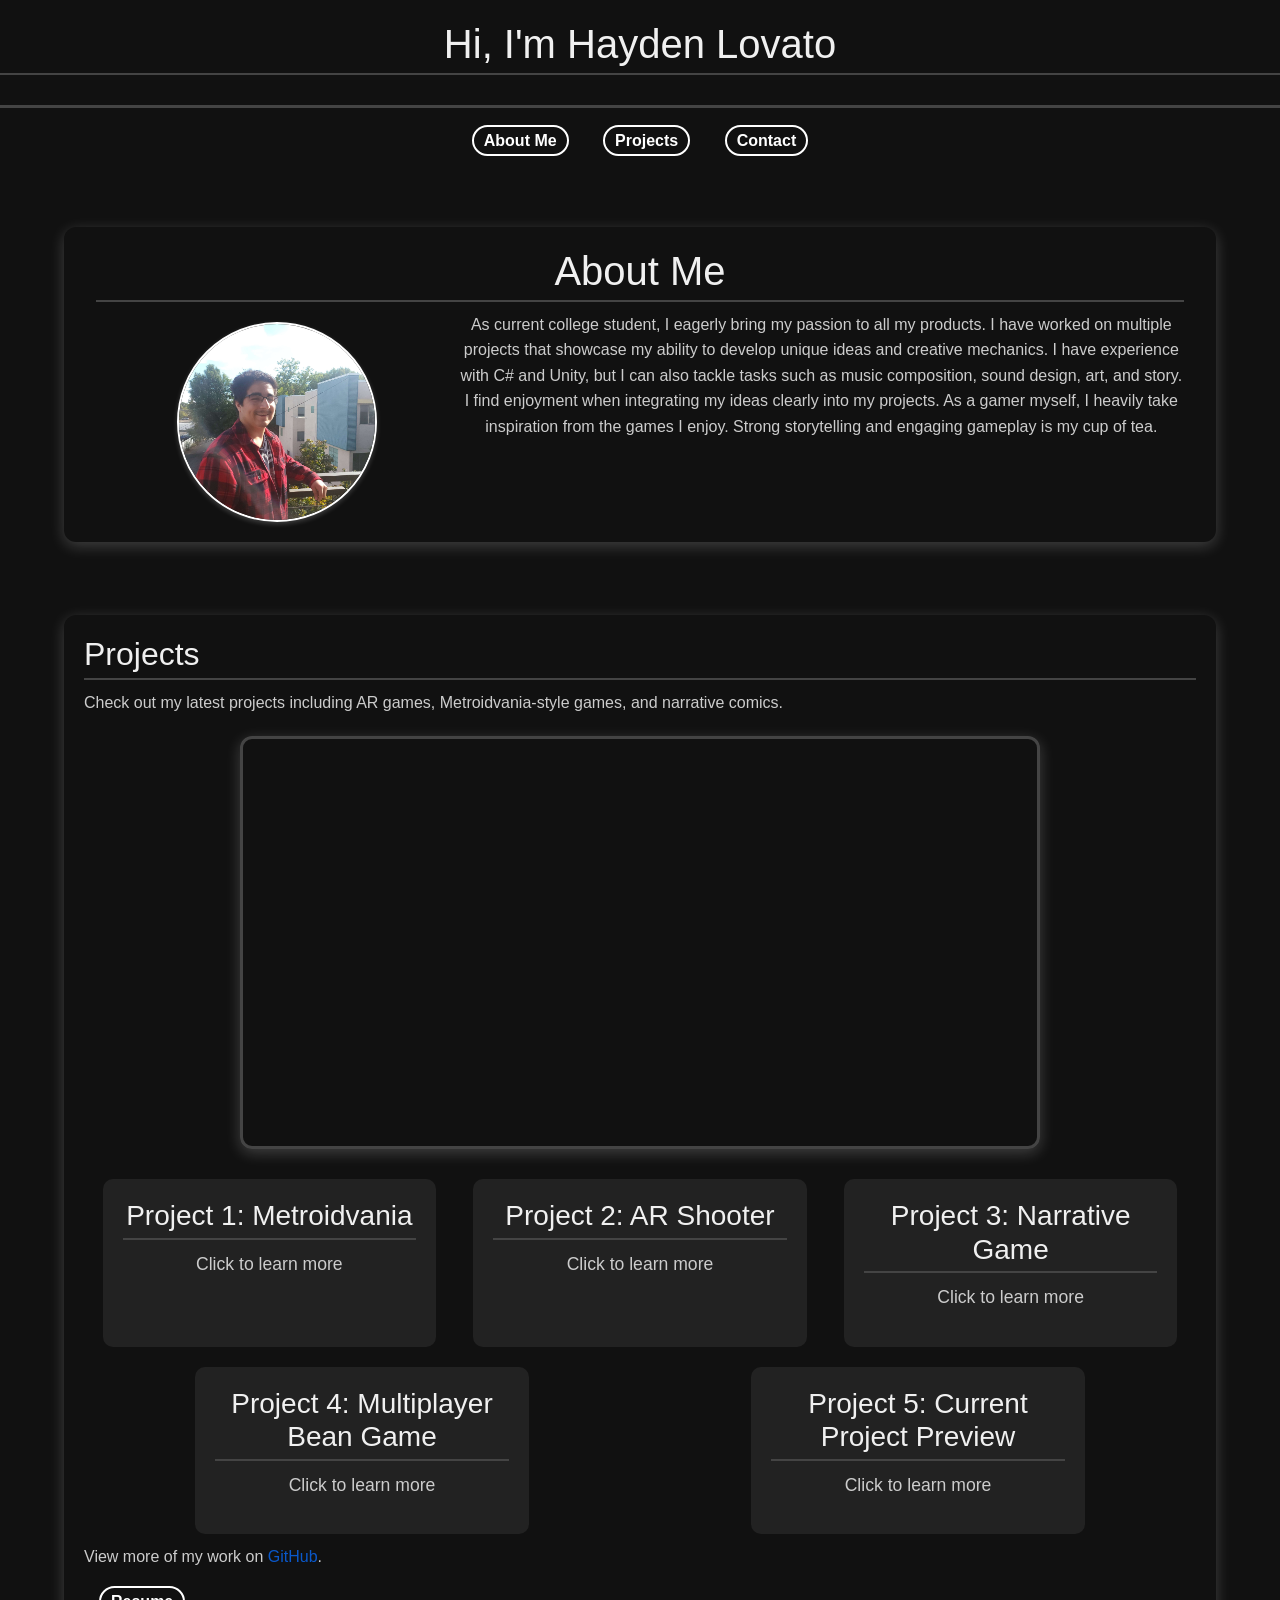
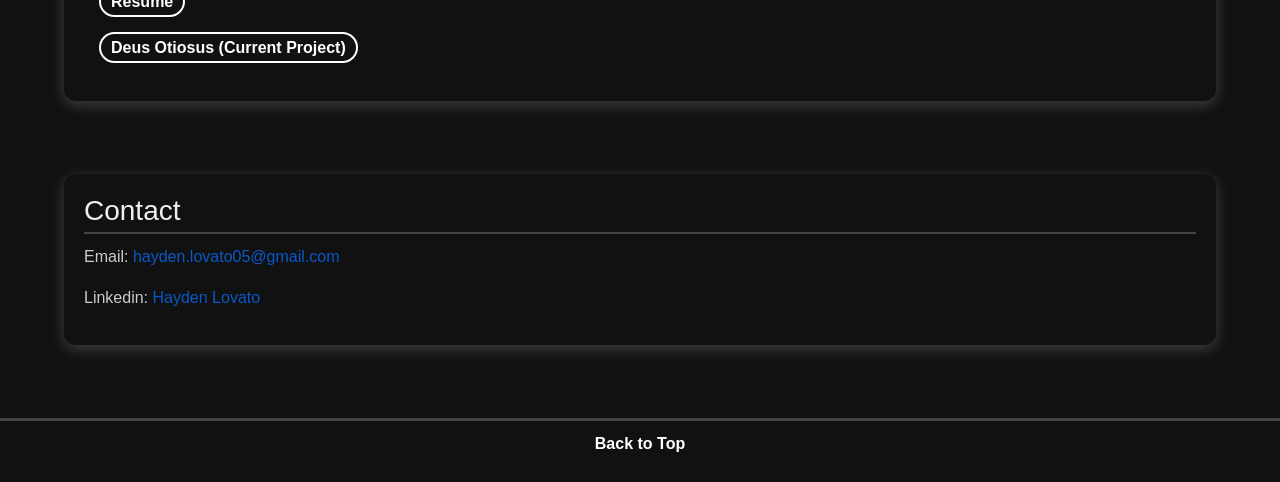
<file: HTML/index.html>
<!DOCTYPE html>
<html lang="en">
<head>
    <meta name='viewport' content='width=device-width, initial-scale=1' />
    <link href='individual_game.html'>
    <link href='ar_shooter.html'>
    <link href='interactive_comic.html'>
    <link href='Resume.html'>
    <link href='gallery.html'>
    <title>Hayden Lovato - Game Developer</title>
    <link rel="stylesheet" href="https://cdn.jsdelivr.net/npm/bootstrap@5.3.0/dist/css/bootstrap.min.css">
    <script src="https://cdn.jsdelivr.net/npm/bootstrap@5.3.2/dist/js/bootstrap.bundle.min.js"
            integrity="sha384-C6RzsynM9kWDrMNeT87bh95OGNyZPhcTNXj1NW7RuBCsyN/o0jlpcV8Qyq46cDfL"
            crossorigin="anonymous"></script>
    <link rel="stylesheet" href="/CSS/style.css">
</head>
<body>
    <header><h1>Hi, I'm Hayden Lovato</h1></header>

    <nav>
        <a href="#about">About Me</a>
        <a href="#projects">Projects</a>
        <a href="#contact">Contact</a>
    </nav>

    <hr>

    <section id="about">
        <div class="container">
            <div class="row g-0 text-center">
        <h1>About Me</h1>
                <div class="col-6 col-md-4">
        <img src="/Images/Profile.jpg" alt="My Profile Picture" class="profile-pic">
                </div>
                <div class="col-sm-6 col-md-8">
        <p>As current college student, I eagerly bring my passion to all my products. I have worked on multiple projects that showcase my ability to develop unique ideas and creative mechanics. 
            I have experience with C# and Unity, but I can also tackle tasks such as music composition, sound design, art, and story. 
            I find enjoyment when integrating my ideas clearly into my projects. As a gamer myself, I heavily take inspiration from the games I enjoy. 
            Strong storytelling and engaging gameplay is my cup of tea.</p>
                 </div>
            </div>
        </div>
    </section>

    <hr>

    <section id="projects">
        <h2>Projects</h2>
        <p>Check out my latest projects including AR games, Metroidvania-style games, and narrative comics.</p>
        <div class="video-container">
            <iframe width="100%" height="400" src="https://www.youtube.com/embed/wzRvs2JHh2w" title="Game Summary Video" frameborder="0" allowfullscreen></iframe>
        </div>
        <div class="projects-container">
            <!-- Project 1 -->
            <div class="project-card" onclick="openModal('project1')">
                <h3>Project 1: Metroidvania</h3>
                <p>Click to learn more</p>
            </div>
        
            <!-- Project 2 -->
            <div class="project-card" onclick="openModal('project2')">
                <h3>Project 2: AR Shooter</h3>
                <p>Click to learn more</p>
            </div>
            <!-- Project 3 -->
            <div class="project-card" onclick="openModal('project3')">
                <h3>Project 3: Narrative Game</h3>
                <p>Click to learn more</p>
            </div>

            <!-- Project 4 -->
            <div class="project-card" onclick="openModal('project4')">
                <h3>Project 4: Multiplayer Bean Game</h3>
                <p>Click to learn more</p>
            </div>

            <!-- Project 5 -->
            <div class="project-card" onclick="openModal('project5')">
                <h3>Project 5: Current Project Preview</h3>
                <p>Click to learn more</p>
            </div>
        </div>
        <p>View more of my work on <a href="https://github.com/Syzak1" target="_blank">GitHub</a>.</p>
        <nav><a href="Resume.html" class="button">Resume</a></nav>
        <nav><a href="gallery.html" class="button">Deus Otiosus (Current Project)</a></nav>
    </section>

    <hr>

    <section id="contact">
        <h3>Contact</h3>
        <p>Email: <a href="mailto:hayden.lovato05@gmail.com">hayden.lovato05@gmail.com</a></p>
        <p>Linkedin: <a href="https://www.linkedin.com/in/hayden-lovato-32630b244/">Hayden Lovato</a></p>
    </section>

    <hr>

    <footer><p><a href="#top" class="back-to-top">Back to Top</a></p></footer>


    <div id="project1" class="modal">
        <div class="modal-content">
            <span class="close" onclick="closeModal('project1')">&times;</span>
            <h2>Metroidvania Game</h2>
            <p>A 2D adventure game inspired by classic Metroidvania titles.</p>
            <div class="video-container">
            <iframe width="100%" height="400" src="https://www.youtube.com/embed/euN_UEGhnGs?si=EwQa81DECVulD_73&enablejsapi=1" title="Metroidvania Trailer" frameborder="0" allowfullscreen></iframe>
            </div>
            <!--<audio controls>
                <source src="Audio/God of Tyranny 20.aac" type="audio/mpeg">
            </audio>-->
            <nav><a href="individual_game.html" class="button">Rhetorical Analysis</a></nav>
        </div>
    </div>

      <!-- Project 2: AR Shooter -->
<div id="project2" class="modal">
    <div class="modal-content">
        <span class="close" onclick="closeModal('project2')">&times;</span>
        <h2>AR Shooter</h2>
        <p>An AR game where players engage in interactive shooting mechanics & movement.</p>
        <div class="video-container">
            <iframe width="100%" height="400" src="https://www.youtube.com/embed/_ZA5FM4KN6M?enablejsapi=1" title="AR Shooter" frameborder="0" allowfullscreen></iframe>
        </div>
        <!--<audio controls>
            <source src="Audio/ar-attack-music.custom_score.mp3" type="audio/mpeg">
        </audio>-->
        <nav><a href="ar_shooter.html" class="button">Rhetorical Analysis</a></nav>
    </div>
</div>

<!-- Project 3: Narrative Game -->
<div id="project3" class="modal">
    <div class="modal-content">
        <span class="close" onclick="closeModal('project3')">&times;</span>
        <h2>Narrative Game</h2>
        <p>A colorful storytelling experience with player interaction.</p>
        <div class="video-container">
            <iframe width="100%" height="400" src="https://www.youtube.com/embed/tONponA4wlI?enablejsapi=1" title="Narrative Game" frameborder="0" allowfullscreen></iframe>
        </div>
        <nav><a href="interactive_comic.html" class="button">Rhetorical Analysis</a></nav>
    </div>
</div>

<!-- Project 4: Multiplayer Bean Game -->
<div id="project4" class="modal">
    <div class="modal-content">
        <span class="close" onclick="closeModal('project4')">&times;</span>
        <h2>Multiplayer Bean Game</h2>
        <p>A local play coin collecting mini-game.</p>
        <div class="video-container">
            <iframe width="100%" height="400" src="https://www.youtube.com/embed/rOxm45PTp5k?enablejsapi=1" title="Bean Game" frameborder="0" allowfullscreen></iframe>
        </div>
    </div>
</div>

<!-- Project 5: Current Project Preview -->
<div id="project5" class="modal">
    <div class="modal-content">
        <span class="close" onclick="closeModal('project5')">&times;</span>
        <h2>Current Project Preview</h2>
        <p>A 3D action rogue-like.</p>
        <div class="video-container">
            <iframe width="100%" height="400" src="https://www.youtube.com/embed/6_RPSUllwUc?si=OWYE0yUz40NtcjRN?enablejsapi=1" title="Deus Otiosus" frameborder="0" allowfullscreen></iframe>
        </div>
        <audio controls>
            <source src="/Audio/Plantera.mp3" type="audio/mpeg">
        </audio>
    </div>
</div>

    <script>
    function openModal(id) {
        document.getElementById(id).style.display = "block";
    }

    function closeModal(id) {
        const modal = document.getElementById(id);
        const iframe = modal.querySelector("iframe");
        const audio = modal.querySelector("audio");

        // Pause YouTube video
        if (iframe) {
            iframe.contentWindow.postMessage(
                '{"event":"command","func":"pauseVideo","args":""}',
                "*"
            );
        }

        // Pause audio
        if (audio) {
            audio.pause();
        }

        modal.style.display = "none";
    }
</script>
</body>
</html>
</file>
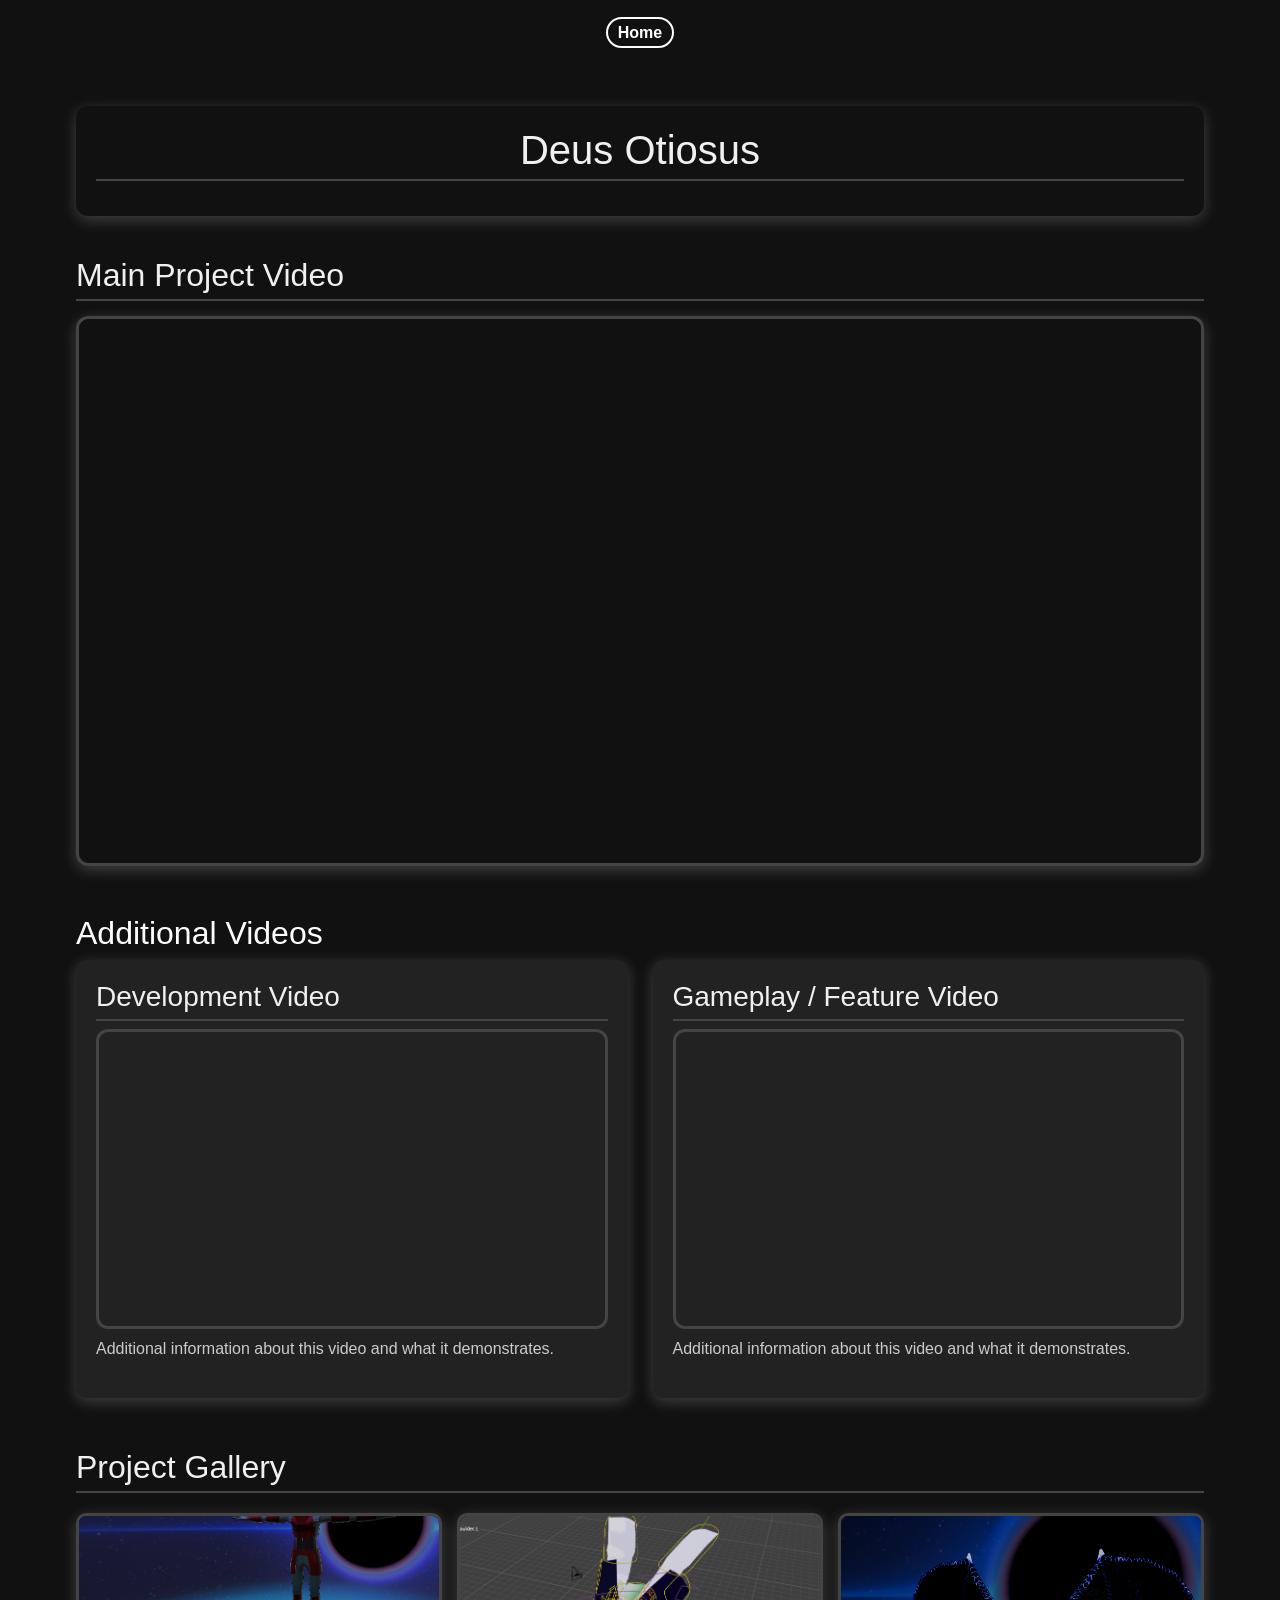
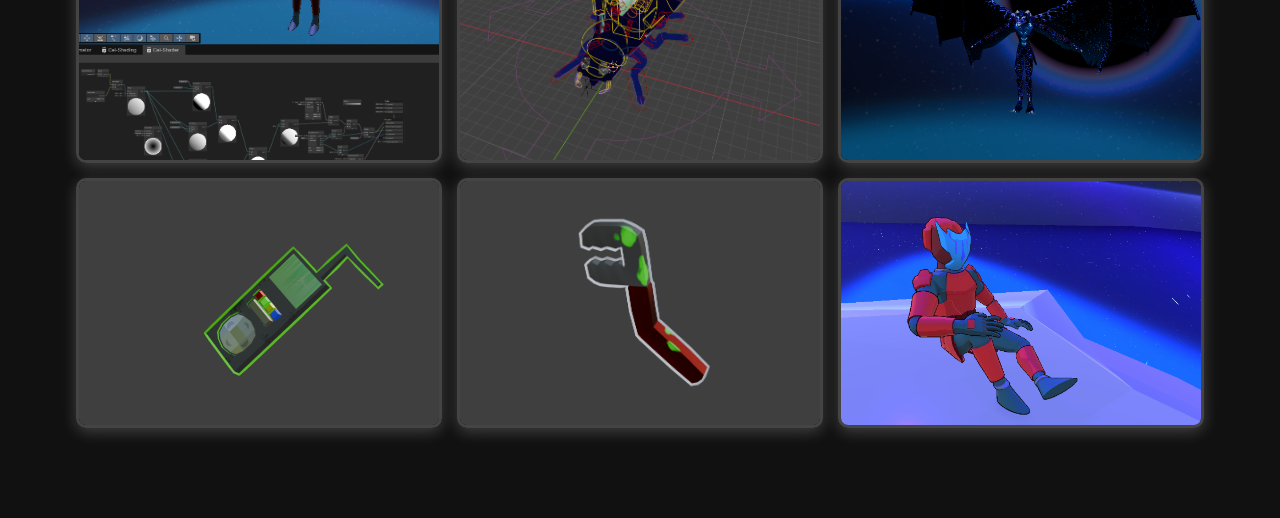
<file: gallery.html>
<!DOCTYPE html>
<html lang="en">
<head>
    <meta charset="UTF-8">
    <meta name="viewport" content="width=device-width, initial-scale=1.0">
    <link href='assets/index.html'>
    <title>Project Page</title>
    <link rel="stylesheet" href="https://cdn.jsdelivr.net/npm/bootstrap@5.3.0/dist/css/bootstrap.min.css">
    <script src="https://cdn.jsdelivr.net/npm/bootstrap@5.3.2/dist/js/bootstrap.bundle.min.js"
            integrity="sha384-C6RzsynM9kWDrMNeT87bh95OGNyZPhcTNXj1NW7RuBCsyN/o0jlpcV8Qyq46cDfL"
            crossorigin="anonymous"></script>
    <link rel="stylesheet" href="gallerystyle.css">

</head>
<nav>
            <a href="index.html" class="button">Home</a>
</nav>
<body>

    <div class="container">

        <!-- Project Heading / Description -->
        <section class="project-intro">
            <h1>Deus Otiosus</h1>

            <p>

            </p>
        </section>


        <!-- Main Video -->
        <section class="main-video">
            <h2>Main Project Video</h2>

            <iframe
                src="https://www.youtube.com/embed/ddqZ_HeEHl8?si=QD9_I-6mY7Uz2vj3"
                title="Main Project Video"
                allowfullscreen>
            </iframe>
        </section>


        <!-- Additional Videos -->
        <section>
            <h2>Additional Videos</h2>

            <div class="additional-videos">

                <div class="video-card">
                    <h3>Development Video</h3>

                    <iframe
                        src="https://www.youtube.com/embed/bbKOG9Gu58M?si=4CPBY_RH3pyf8psj"
                        title="Development Video"
                        allowfullscreen>
                    </iframe>

                    <p>
                        Additional information about this video and what it
                        demonstrates.
                    </p>
                </div>


                <div class="video-card">
                    <h3>Gameplay / Feature Video</h3>

                    <iframe
                        src="https://www.youtube.com/embed/jX3IA579iao?si=I8vfnE1aMEGR94H9"
                        title="Boss Feature Video"
                        allowfullscreen>
                    </iframe>

                    <p>
                        Additional information about this video and what it
                        demonstrates.
                    </p>
                </div>

            </div>
        </section>


        <!-- Image Gallery -->
        <section class="gallery">
            <h2>Project Gallery</h2>

            <div class="gallery-grid">

                <img src="Player_Model.png" alt="Project image 1">

                <img src="Beetle.png" alt="Project image 2">

                <img src="Koruce.png" alt="Project image 3">

                <img src="Remote.png" alt="Project image 4">

                <img src="Wrench.png" alt="Project image 5">

                <img src="Scene.png" alt="Project image 6">

            </div>
        </section>

    </div>

</body>
</html>
</file>
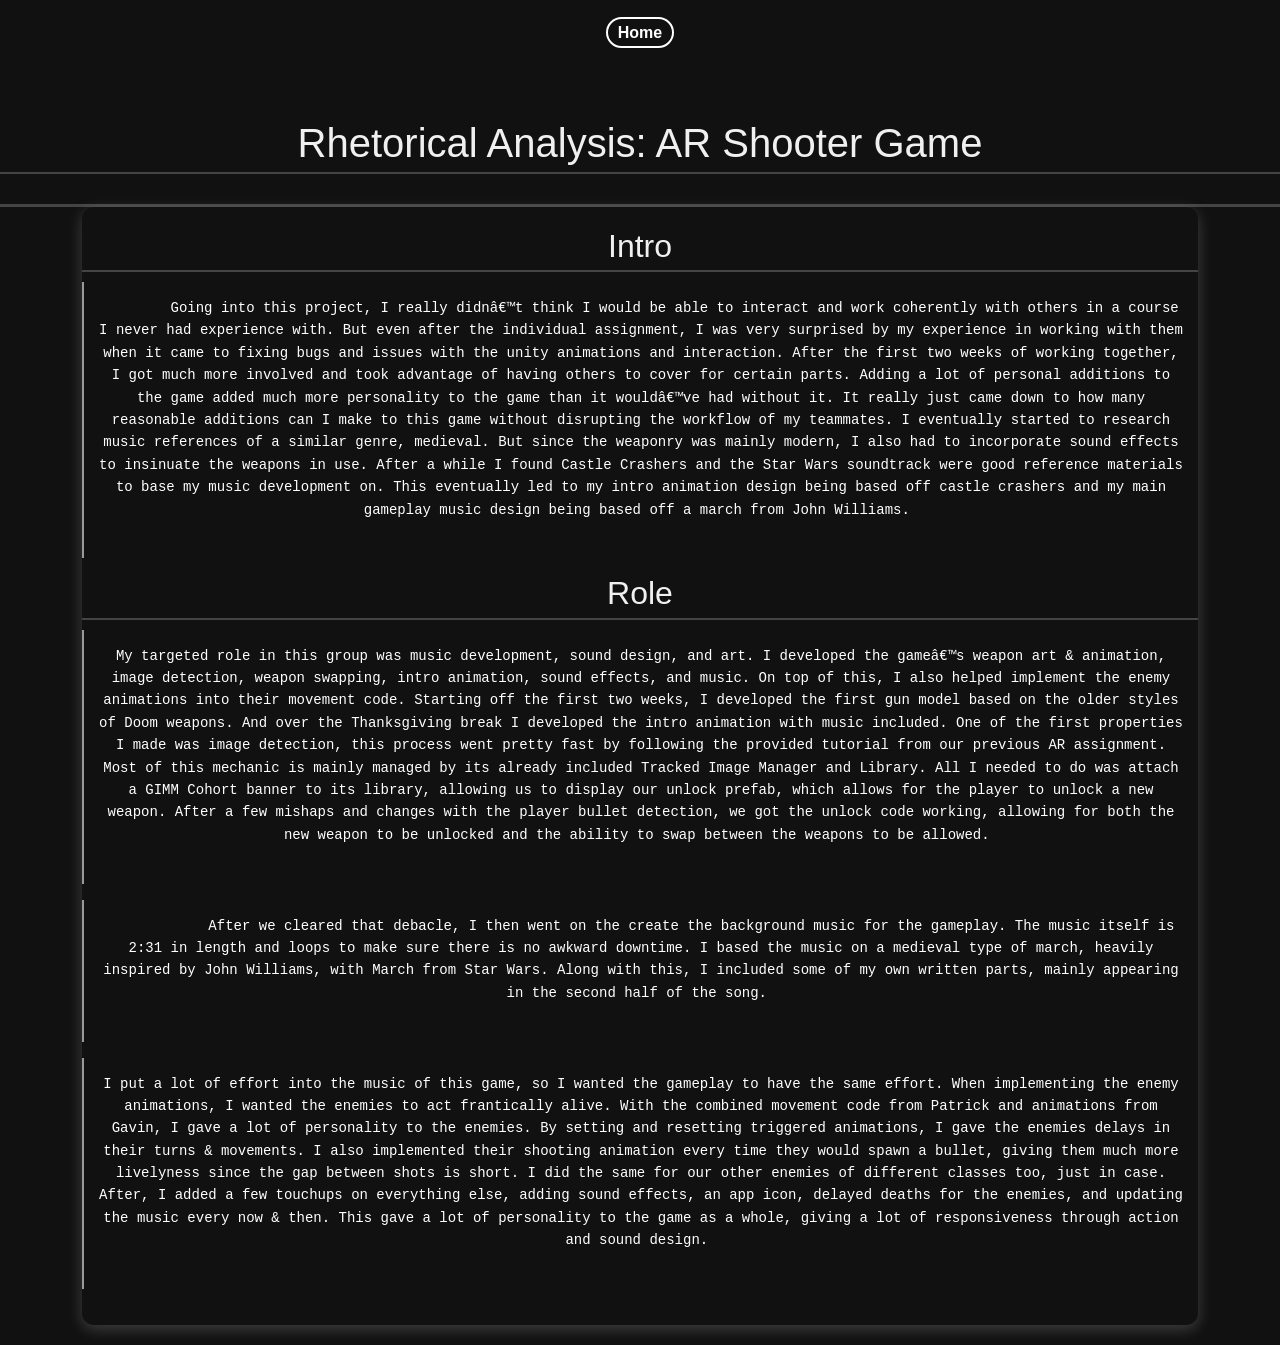
<file: HTML/ar_shooter.html>
<!DOCTYPE html>
<head>
    <meta name='viewport' content='width=device-width, initial-scale=1' />
    <link href='index.html'>
    <title>Hayden Lovato - Rhetorical Analysis: AR Shooter Game</title>
    <link rel="stylesheet" href="https://cdn.jsdelivr.net/npm/bootstrap@5.3.0/dist/css/bootstrap.min.css">
    <script src="https://cdn.jsdelivr.net/npm/bootstrap@5.3.2/dist/js/bootstrap.bundle.min.js"
            integrity="sha384-C6RzsynM9kWDrMNeT87bh95OGNyZPhcTNXj1NW7RuBCsyN/o0jlpcV8Qyq46cDfL"
            crossorigin="anonymous"></script>
    <link rel="stylesheet" href="/CSS/style.css">
</head>

<nav>
            <a href="index.html" class="button">Home</a>
</nav>

<hr />
  
<body>
    <header><h1>Rhetorical Analysis: AR Shooter Game</h1></header>
<div class="container">
            <div class="row g-0 text-center">
		     <section>
    <h2>Intro</h2>
    <pre>
	Going into this project, I really didn’t think I would be able to interact and work coherently with others in a course I never had experience with. But even after the individual assignment, I was very surprised by my experience in working with them when it came to fixing bugs and issues with the unity animations and interaction. After the first two weeks of working together, I got much more involved and took advantage of having others to cover for certain parts. Adding a lot of personal additions to the game added much more personality to the game than it would’ve had without it. It really just came down to how many reasonable additions can I make to this game without disrupting the workflow of my teammates. I eventually started to research music references of a similar genre, medieval. But since the weaponry was mainly modern, I also had to incorporate sound effects to insinuate the weapons in use. After a while I found Castle Crashers and the Star Wars soundtrack were good reference materials to base my music development on. This eventually led to my intro animation design being based off castle crashers and my main gameplay music design being based off a march from John Williams. 
    </pre>

    <h2>Role</h2>
    <pre>
My targeted role in this group was music development, sound design, and art. I developed the game’s weapon art & animation,  image detection, weapon swapping, intro animation, sound effects, and music. On top of this, I also helped implement the enemy animations into their movement code. Starting off the first two weeks, I developed the first gun model based on the older styles of Doom weapons. And over the Thanksgiving break I developed the intro animation with music included. One of the first properties I made was image detection, this process went pretty fast by following the provided tutorial from our previous AR assignment. Most of this mechanic is mainly managed by its already included Tracked Image Manager and Library. All I needed to do was attach a GIMM Cohort banner to its library, allowing us to display our unlock prefab, which allows for the player to unlock a new weapon. After a few mishaps and changes with the player bullet detection, we got the unlock code working, allowing for both the new weapon to be unlocked and the ability to swap between the weapons to be allowed. 
    </pre><pre>
	    After we cleared that debacle, I then went on the create the background music for the gameplay. The music itself is 2:31 in length and loops to make sure there is no awkward downtime. I based the music on a medieval type of march, heavily inspired by John Williams, with March from Star Wars. Along with this, I included some of my own written parts, mainly appearing in the second half of the song. 
    </pre><pre>
I put a lot of effort into the music of this game, so I wanted the gameplay to have the same effort. When implementing the enemy animations, I wanted the enemies to act frantically alive. With the combined movement code from Patrick and animations from Gavin, I gave a lot of personality to the enemies. By setting and resetting triggered animations, I gave the enemies delays in their turns & movements. I also implemented their shooting animation every time they would spawn a bullet, giving them much more livelyness since the gap between shots is short. I did the same for our other enemies of different classes too, just in case. After, I added a few touchups on everything else, adding sound effects, an app icon, delayed deaths for the enemies, and updating the music every now & then. This gave a lot of personality to the game as a whole, giving a lot of responsiveness through action and sound design. 

</pre>
			     
</div>
</div>
</body>
</html>
</file>
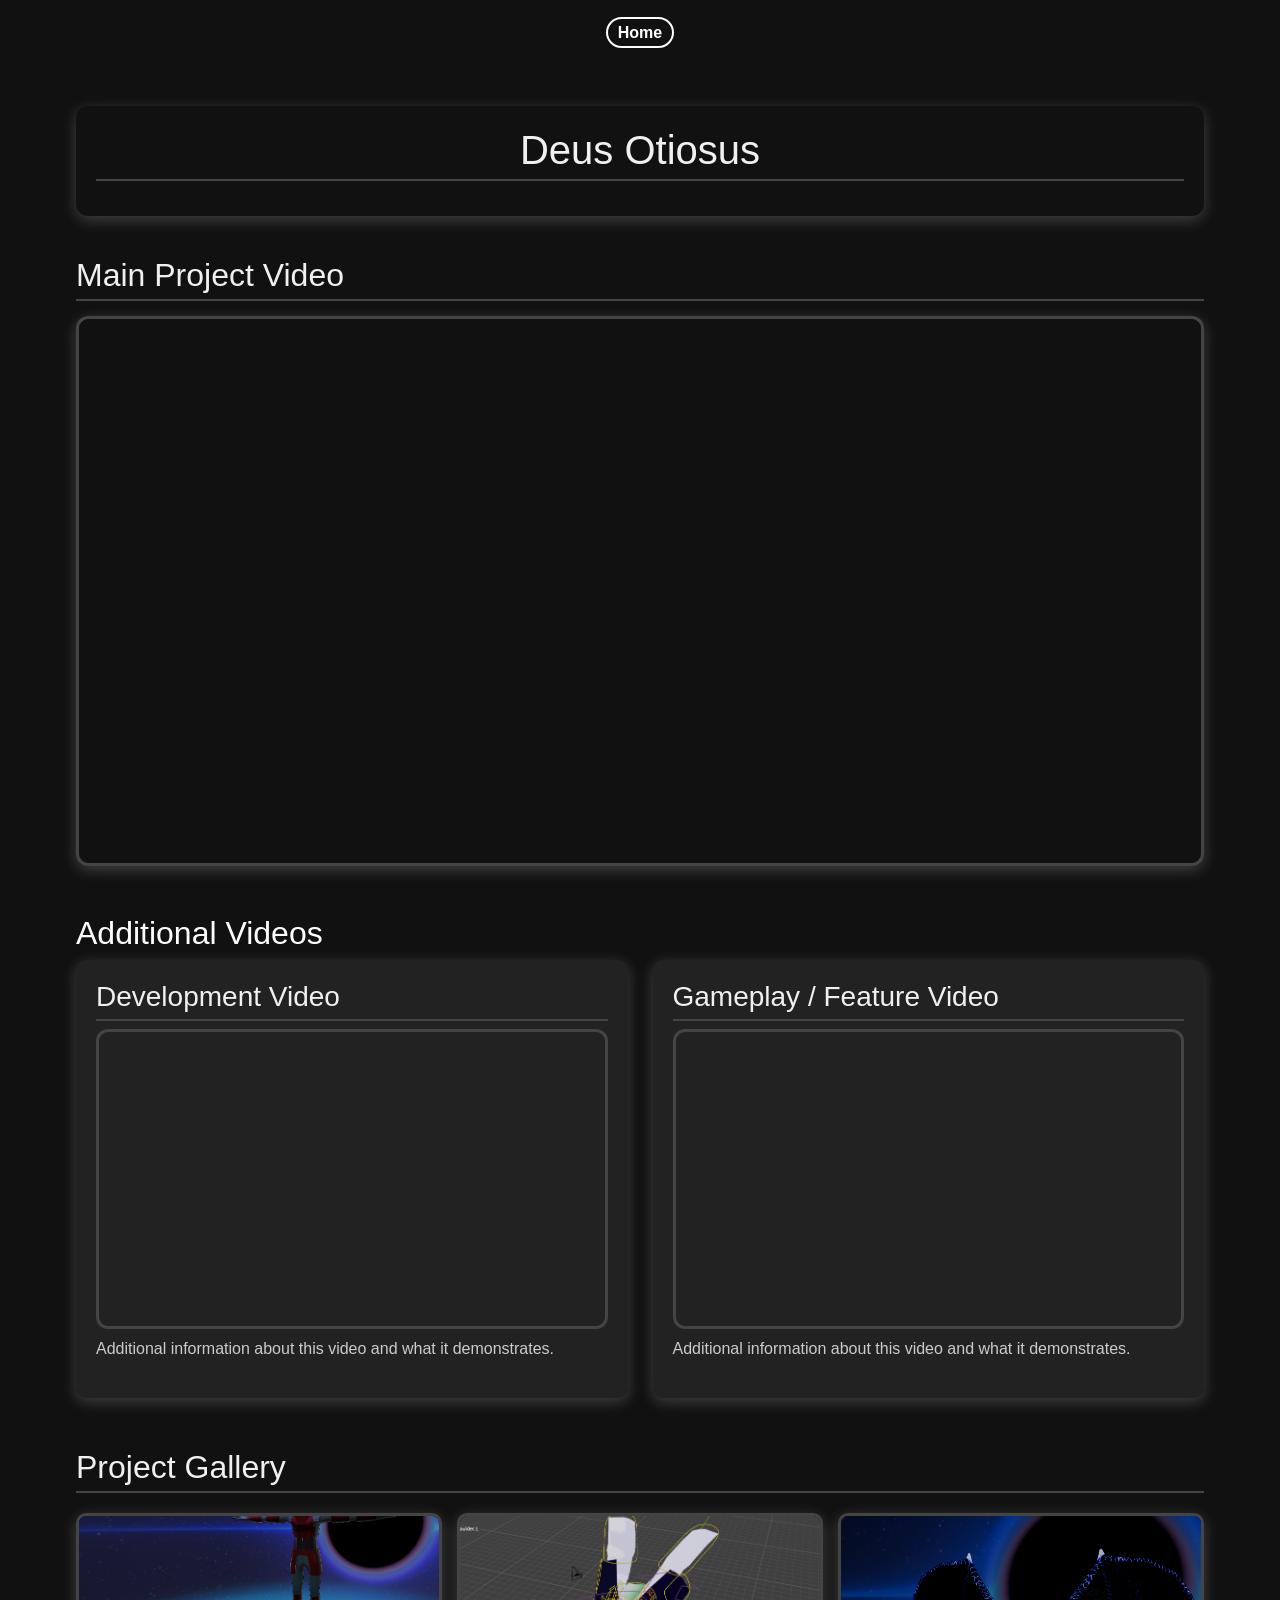
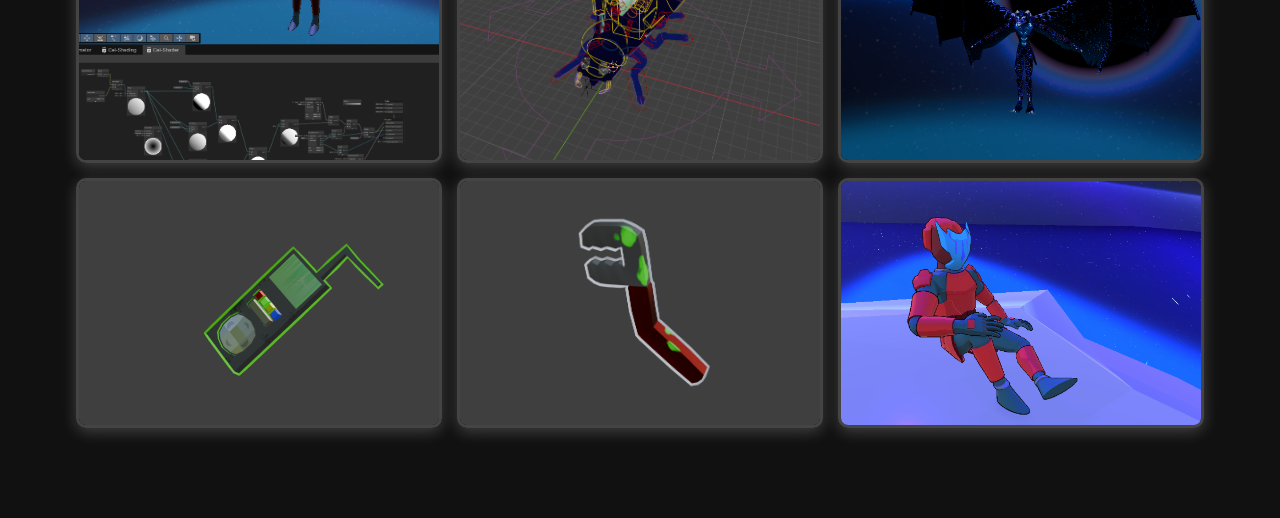
<file: HTML/gallery.html>
<!DOCTYPE html>
<html lang="en">
<head>
    <meta charset="UTF-8">
    <meta name="viewport" content="width=device-width, initial-scale=1.0">
    <link href='index.html'>
    <title>Project Page</title>
    <link rel="stylesheet" href="https://cdn.jsdelivr.net/npm/bootstrap@5.3.0/dist/css/bootstrap.min.css">
    <script src="https://cdn.jsdelivr.net/npm/bootstrap@5.3.2/dist/js/bootstrap.bundle.min.js"
            integrity="sha384-C6RzsynM9kWDrMNeT87bh95OGNyZPhcTNXj1NW7RuBCsyN/o0jlpcV8Qyq46cDfL"
            crossorigin="anonymous"></script>
    <link rel="stylesheet" href="/CSS/gallerystyle.css">

</head>
<nav>
            <a href="index.html" class="button">Home</a>
</nav>
<body>

    <div class="container">

        <!-- Project Heading / Description -->
        <section class="project-intro">
            <h1>Deus Otiosus</h1>

            <p>

            </p>
        </section>


        <!-- Main Video -->
        <section class="main-video">
            <h2>Main Project Video</h2>

            <iframe
                src="https://www.youtube.com/embed/ddqZ_HeEHl8?si=QD9_I-6mY7Uz2vj3"
                title="Main Project Video"
                allowfullscreen>
            </iframe>
        </section>


        <!-- Additional Videos -->
        <section>
            <h2>Additional Videos</h2>

            <div class="additional-videos">

                <div class="video-card">
                    <h3>Development Video</h3>

                    <iframe
                        src="https://www.youtube.com/embed/bbKOG9Gu58M?si=4CPBY_RH3pyf8psj"
                        title="Development Video"
                        allowfullscreen>
                    </iframe>

                    <p>
                        Additional information about this video and what it
                        demonstrates.
                    </p>
                </div>


                <div class="video-card">
                    <h3>Gameplay / Feature Video</h3>

                    <iframe
                        src="https://www.youtube.com/embed/jX3IA579iao?si=I8vfnE1aMEGR94H9"
                        title="Boss Feature Video"
                        allowfullscreen>
                    </iframe>

                    <p>
                        Additional information about this video and what it
                        demonstrates.
                    </p>
                </div>

            </div>
        </section>


        <!-- Image Gallery -->
        <section class="gallery">
            <h2>Project Gallery</h2>

            <div class="gallery-grid">

                <img src="/Images/Player_Model.png" alt="Project image 1">

                <img src="/Images/Beetle.png" alt="Project image 2">

                <img src="/Images/Koruce.png" alt="Project image 3">

                <img src="/Images/Remote.png" alt="Project image 4">

                <img src="/Images/Wrench.png" alt="Project image 5">

                <img src="/Images/Scene.png" alt="Project image 6">

            </div>
        </section>

    </div>

</body>
</html>
</file>
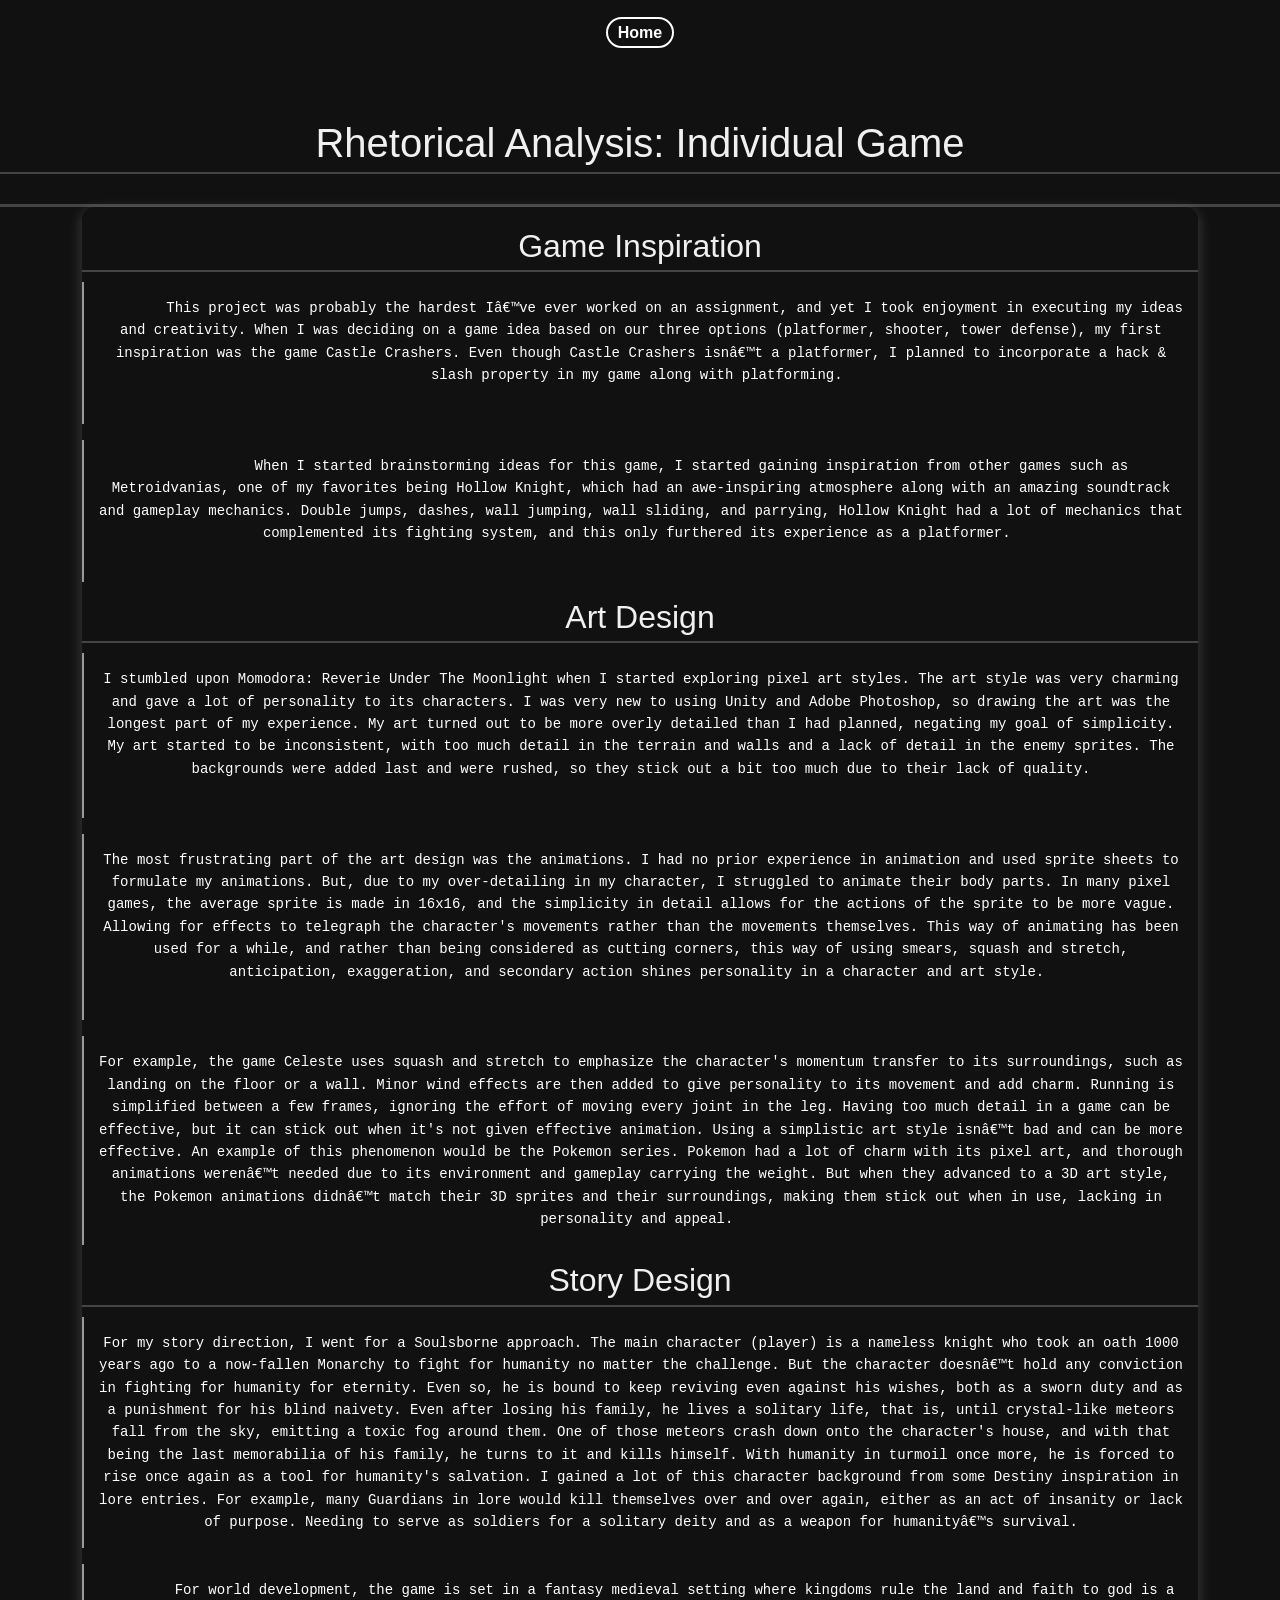
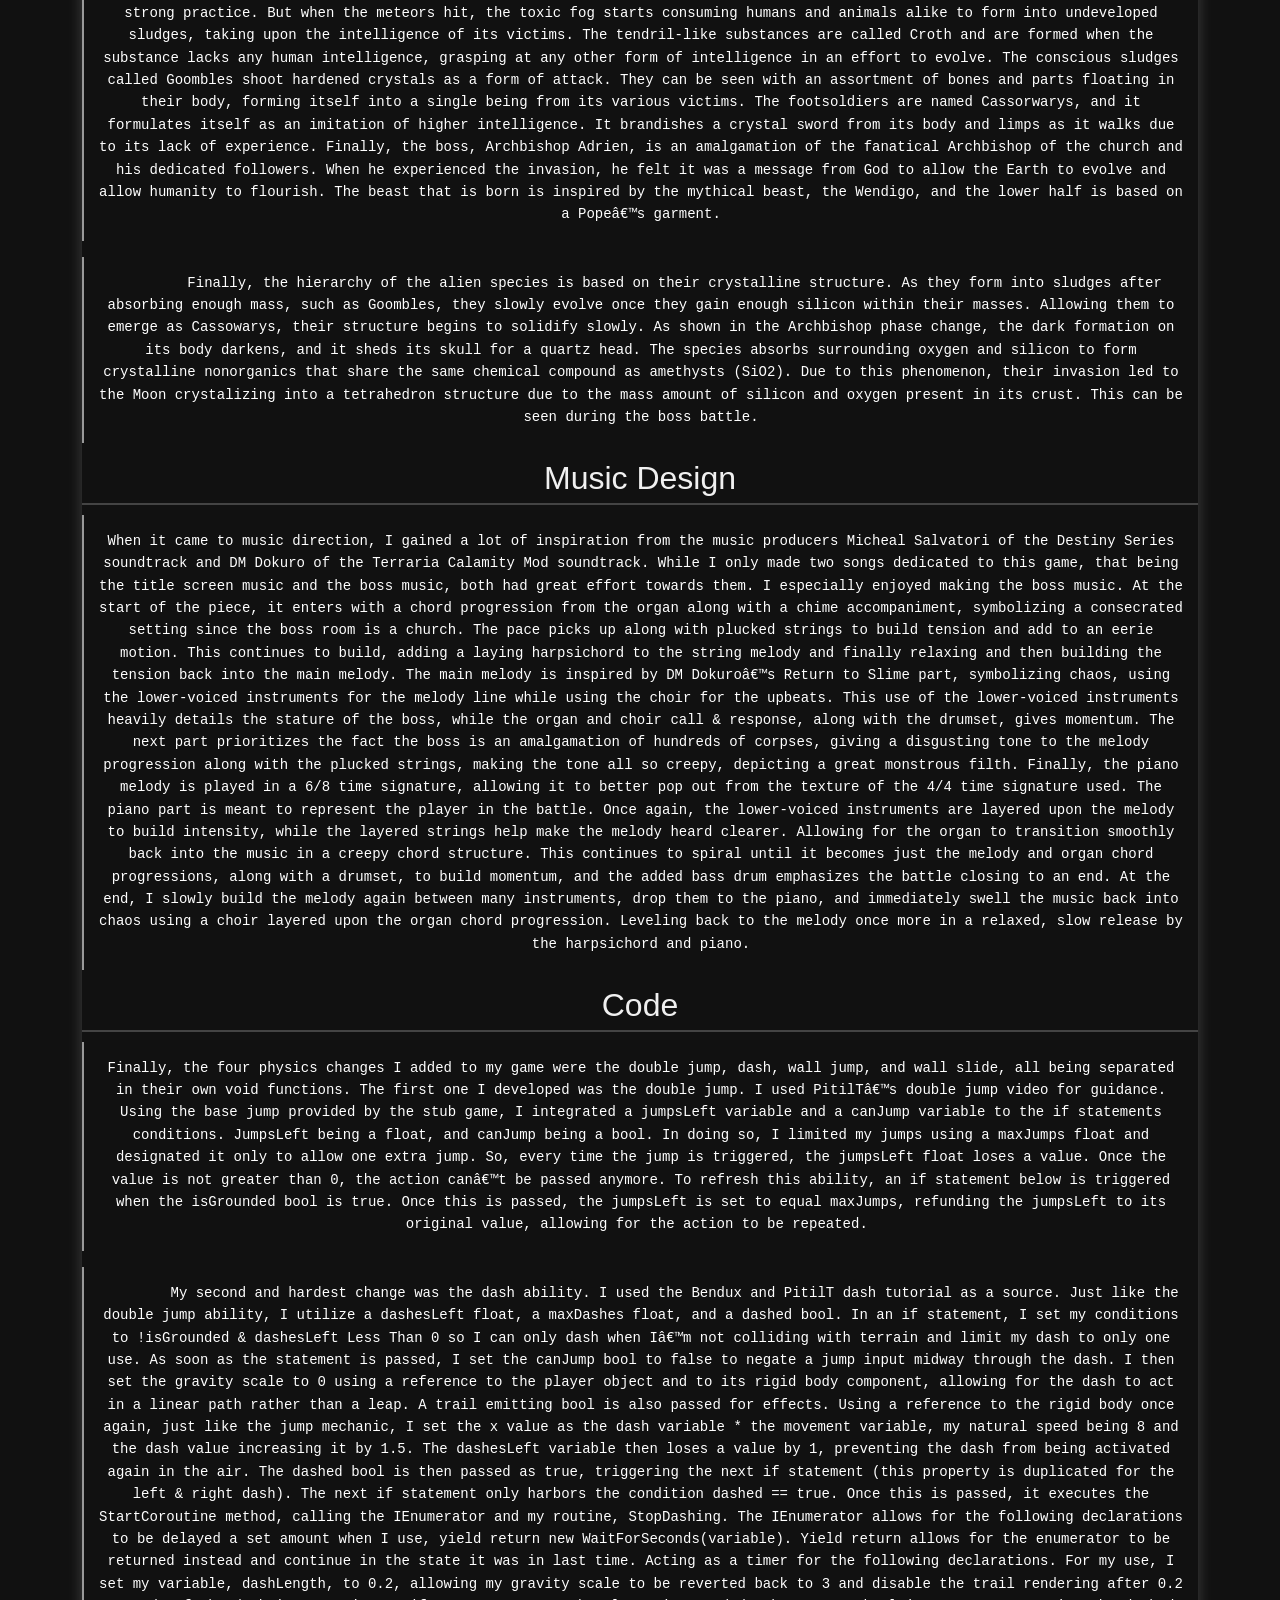
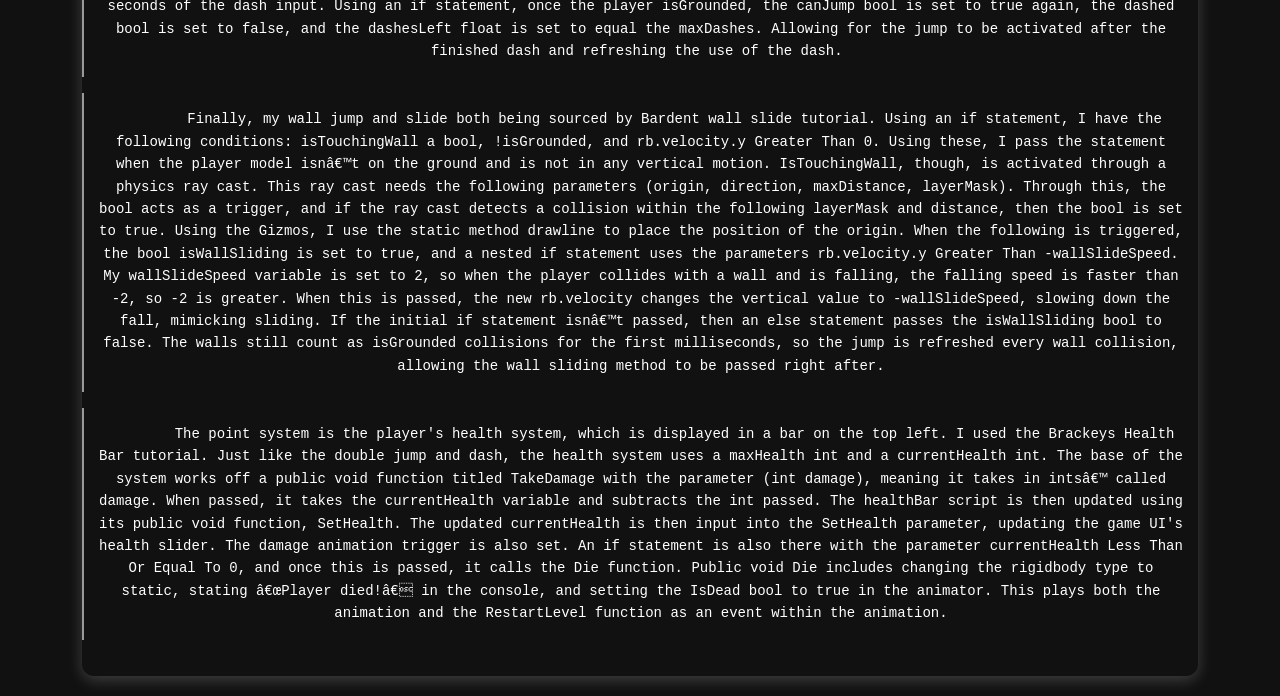
<file: HTML/individual_game.html>
<!DOCTYPE html>
<head>
    <meta name='viewport' content='width=device-width, initial-scale=1' />
    <link href='index.html'>
    <title>Hayden Lovato - Rhetorical Analysis: Individual Game</title>
    <link rel="stylesheet" href="https://cdn.jsdelivr.net/npm/bootstrap@5.3.0/dist/css/bootstrap.min.css">
    <script src="https://cdn.jsdelivr.net/npm/bootstrap@5.3.2/dist/js/bootstrap.bundle.min.js"
            integrity="sha384-C6RzsynM9kWDrMNeT87bh95OGNyZPhcTNXj1NW7RuBCsyN/o0jlpcV8Qyq46cDfL"
            crossorigin="anonymous"></script>
    <link rel="stylesheet" href="/CSS/style.css">
</head>

<nav>
            <a href="index.html" class="button">Home</a>
</nav>

<hr />
  
<body>
    <header><h1>Rhetorical Analysis: Individual Game</h1></header>
<div class="container">
            <div class="row g-0 text-center">
		     <section>
    <h2>Game Inspiration</h2>
    <pre>
	This project was probably the hardest I’ve ever worked on an assignment, and yet I took enjoyment in executing my ideas and creativity. When I was deciding on a game idea based on our three options (platformer, shooter, tower defense), my first inspiration was the game Castle Crashers. Even though Castle Crashers isn’t a platformer, I planned to incorporate a hack & slash property in my game along with platforming. 
    </pre><pre>
	    When I started brainstorming ideas for this game, I started gaining inspiration from other games such as Metroidvanias, one of my favorites being Hollow Knight, which had an awe-inspiring atmosphere along with an amazing soundtrack and gameplay mechanics. Double jumps, dashes, wall jumping, wall sliding, and parrying, Hollow Knight had a lot of mechanics that complemented its fighting system, and this only furthered its experience as a platformer. 
    </pre>

    <h2>Art Design</h2>
    <pre>
I stumbled upon Momodora: Reverie Under The Moonlight when I started exploring pixel art styles. The art style was very charming and gave a lot of personality to its characters. I was very new to using Unity and Adobe Photoshop, so drawing the art was the longest part of my experience. My art turned out to be more overly detailed than I had planned, negating my goal of simplicity. My art started to be inconsistent, with too much detail in the terrain and walls and a lack of detail in the enemy sprites. The backgrounds were added last and were rushed, so they stick out a bit too much due to their lack of quality.
    </pre><pre>
The most frustrating part of the art design was the animations. I had no prior experience in animation and used sprite sheets to formulate my animations. But, due to my over-detailing in my character, I struggled to animate their body parts. In many pixel games, the average sprite is made in 16x16, and the simplicity in detail allows for the actions of the sprite to be more vague. Allowing for effects to telegraph the character's movements rather than the movements themselves. This way of animating has been used for a while, and rather than being considered as cutting corners, this way of using smears, squash and stretch, anticipation, exaggeration, and secondary action shines personality in a character and art style. 
    </pre><pre>
For example, the game Celeste uses squash and stretch to emphasize the character's momentum transfer to its surroundings, such as landing on the floor or a wall. Minor wind effects are then added to give personality to its movement and add charm. Running is simplified between a few frames, ignoring the effort of moving every joint in the leg. Having too much detail in a game can be effective, but it can stick out when it's not given effective animation. Using a simplistic art style isn’t bad and can be more effective. An example of this phenomenon would be the Pokemon series. Pokemon had a lot of charm with its pixel art, and thorough animations weren’t needed due to its environment and gameplay carrying the weight. But when they advanced to a 3D art style, the Pokemon animations didn’t match their 3D sprites and their surroundings, making them stick out when in use, lacking in personality and appeal. 
</pre>
			     
<h2>Story Design</h2>
<pre>
For my story direction, I went for a Soulsborne approach. The main character (player) is a nameless knight who took an oath 1000 years ago to a now-fallen Monarchy to fight for humanity no matter the challenge. But the character doesn’t hold any conviction in fighting for humanity for eternity. Even so, he is bound to keep reviving even against his wishes, both as a sworn duty and as a punishment for his blind naivety. Even after losing his family, he lives a solitary life, that is, until crystal-like meteors fall from the sky, emitting a toxic fog around them. One of those meteors crash down onto the character's house, and with that being the last memorabilia of his family, he turns to it and kills himself. With humanity in turmoil once more, he is forced to rise once again as a tool for humanity's salvation. I gained a lot of this character background from some Destiny inspiration in lore entries. For example, many Guardians in lore would kill themselves over and over again, either as an act of insanity or lack of purpose. Needing to serve as soldiers for a solitary deity and as a weapon for humanity’s survival.
</pre><pre>
	For world development, the game is set in a fantasy medieval setting where kingdoms rule the land and faith to god is a strong practice. But when the meteors hit, the toxic fog starts consuming humans and animals alike to form into undeveloped sludges, taking upon the intelligence of its victims. The tendril-like substances are called Croth and are formed when the substance lacks any human intelligence, grasping at any other form of intelligence in an effort to evolve. The conscious sludges called Goombles shoot hardened crystals as a form of attack. They can be seen with an assortment of bones and parts floating in their body, forming itself into a single being from its various victims. The footsoldiers are named Cassorwarys, and it formulates itself as an imitation of higher intelligence. It brandishes a crystal sword from its body and limps as it walks due to its lack of experience. Finally, the boss, Archbishop Adrien, is an amalgamation of the fanatical Archbishop of the church and his dedicated followers. When he experienced the invasion, he felt it was a message from God to allow the Earth to evolve and allow humanity to flourish. The beast that is born is inspired by the mythical beast, the Wendigo, and the lower half is based on a Pope’s garment.
</pre><pre>
	Finally, the hierarchy of the alien species is based on their crystalline structure. As they form into sludges after absorbing enough mass, such as Goombles, they slowly evolve once they gain enough silicon within their masses. Allowing them to emerge as Cassowarys, their structure begins to solidify slowly. As shown in the Archbishop phase change, the dark formation on its body darkens, and it sheds its skull for a quartz head. The species absorbs surrounding oxygen and silicon to form crystalline nonorganics that share the same chemical compound as amethysts (SiO2). Due to this phenomenon, their invasion led to the Moon crystalizing into a tetrahedron structure due to the mass amount of silicon and oxygen present in its crust. This can be seen during the boss battle.
</pre>
	
<h2>Music Design</h2>
<pre>
When it came to music direction, I gained a lot of inspiration from the music producers Micheal Salvatori of the Destiny Series soundtrack and DM Dokuro of the Terraria Calamity Mod soundtrack. While I only made two songs dedicated to this game, that being the title screen music and the boss music, both had great effort towards them. I especially enjoyed making the boss music. At the start of the piece, it enters with a chord progression from the organ along with a chime accompaniment, symbolizing a consecrated setting since the boss room is a church. The pace picks up along with plucked strings to build tension and add to an eerie motion. This continues to build, adding a laying harpsichord to the string melody and finally relaxing and then building the tension back into the main melody. The main melody is inspired by DM Dokuro’s Return to Slime part, symbolizing chaos, using the lower-voiced instruments for the melody line while using the choir for the upbeats. This use of the lower-voiced instruments heavily details the stature of the boss, while the organ and choir call & response, along with the drumset, gives momentum. The next part prioritizes the fact the boss is an amalgamation of hundreds of corpses, giving a disgusting tone to the melody progression along with the plucked strings, making the tone all so creepy, depicting a great monstrous filth. Finally, the piano melody is played in a 6/8 time signature, allowing it to better pop out from the texture of the 4/4 time signature used. The piano part is meant to represent the player in the battle. Once again, the lower-voiced instruments are layered upon the melody to build intensity, while the layered strings help make the melody heard clearer. Allowing for the organ to transition smoothly back into the music in a creepy chord structure. This continues to spiral until it becomes just the melody and organ chord progressions, along with a drumset, to build momentum, and the added bass drum emphasizes the battle closing to an end. At the end, I slowly build the melody again between many instruments, drop them to the piano, and immediately swell the music back into chaos using a choir layered upon the organ chord progression. Leveling back to the melody once more in a relaxed, slow release by the harpsichord and piano.
</pre>

<h2>Code</h2>
<pre>
Finally, the four physics changes I added to my game were the double jump, dash, wall jump, and wall slide, all being separated in their own void functions. The first one I developed was the double jump. I used PitilT’s double jump video for guidance. Using the base jump provided by the stub game, I integrated a jumpsLeft variable and a canJump variable to the if statements conditions. JumpsLeft being a float, and canJump being a bool. In doing so, I limited my jumps using a maxJumps float and designated it only to allow one extra jump. So, every time the jump is triggered, the jumpsLeft float loses a value. Once the value is not greater than 0, the action can’t be passed anymore. To refresh this ability, an if statement below is triggered when the isGrounded bool is true. Once this is passed, the jumpsLeft is set to equal maxJumps, refunding the jumpsLeft to its original value, allowing for the action to be repeated. 
</pre><pre>
	My second and hardest change was the dash ability. I used the Bendux and PitilT dash tutorial as a source. Just like the double jump ability, I utilize a dashesLeft float, a maxDashes float, and a dashed bool. In an if statement, I set my conditions to !isGrounded & dashesLeft Less Than 0 so I can only dash when I’m not colliding with terrain and limit my dash to only one use. As soon as the statement is passed, I set the canJump bool to false to negate a jump input midway through the dash. I then set the gravity scale to 0 using a reference to the player object and to its rigid body component, allowing for the dash to act in a linear path rather than a leap. A trail emitting bool is also passed for effects. Using a reference to the rigid body once again, just like the jump mechanic, I set the x value as the dash variable * the movement variable, my natural speed being 8 and the dash value increasing it by 1.5. The dashesLeft variable then loses a value by 1, preventing the dash from being activated again in the air. The dashed bool is then passed as true, triggering the next if statement (this property is duplicated for the left & right dash). The next if statement only harbors the condition dashed == true. Once this is passed, it executes the StartCoroutine method, calling the IEnumerator and my routine, StopDashing. The IEnumerator allows for the following declarations to be delayed a set amount when I use, yield return new WaitForSeconds(variable). Yield return allows for the enumerator to be returned instead and continue in the state it was in last time. Acting as a timer for the following declarations. For my use, I set my variable, dashLength, to 0.2, allowing my gravity scale to be reverted back to 3 and disable the trail rendering after 0.2 seconds of the dash input. Using an if statement, once the player isGrounded, the canJump bool is set to true again, the dashed bool is set to false, and the dashesLeft float is set to equal the maxDashes. Allowing for the jump to be activated after the finished dash and refreshing the use of the dash. 
</pre><pre>
	Finally, my wall jump and slide both being sourced by Bardent wall slide tutorial. Using an if statement, I have the following conditions: isTouchingWall a bool, !isGrounded, and rb.velocity.y Greater Than 0. Using these, I pass the statement when the player model isn’t on the ground and is not in any vertical motion. IsTouchingWall, though, is activated through a physics ray cast. This ray cast needs the following parameters (origin, direction, maxDistance, layerMask). Through this, the bool acts as a trigger, and if the ray cast detects a collision within the following layerMask and distance, then the bool is set to true. Using the Gizmos, I use the static method drawline to place the position of the origin. When the following is triggered, the bool isWallSliding is set to true, and a nested if statement uses the parameters rb.velocity.y Greater Than -wallSlideSpeed. My wallSlideSpeed variable is set to 2, so when the player collides with a wall and is falling, the falling speed is faster than -2, so -2 is greater. When this is passed, the new rb.velocity changes the vertical value to -wallSlideSpeed, slowing down the fall, mimicking sliding. If the initial if statement isn’t passed, then an else statement passes the isWallSliding bool to false. The walls still count as isGrounded collisions for the first milliseconds, so the jump is refreshed every wall collision, allowing the wall sliding method to be passed right after.
</pre><pre>
	The point system is the player's health system, which is displayed in a bar on the top left. I used the Brackeys Health Bar tutorial. Just like the double jump and dash, the health system uses a maxHealth int and a currentHealth int. The base of the system works off a public void function titled TakeDamage with the parameter (int damage), meaning it takes in ints’ called damage. When passed, it takes the currentHealth variable and subtracts the int passed. The healthBar script is then updated using its public void function, SetHealth. The updated currentHealth is then input into the SetHealth parameter, updating the game UI's health slider. The damage animation trigger is also set. An if statement is also there with the parameter currentHealth Less Than Or Equal To 0, and once this is passed, it calls the Die function. Public void Die includes changing the rigidbody type to static, stating “Player died!” in the console, and setting the IsDead bool to true in the animator. This plays both the animation and the RestartLevel function as an event within the animation.
</pre>
</div>
</div>
</body>
</html>
</file>
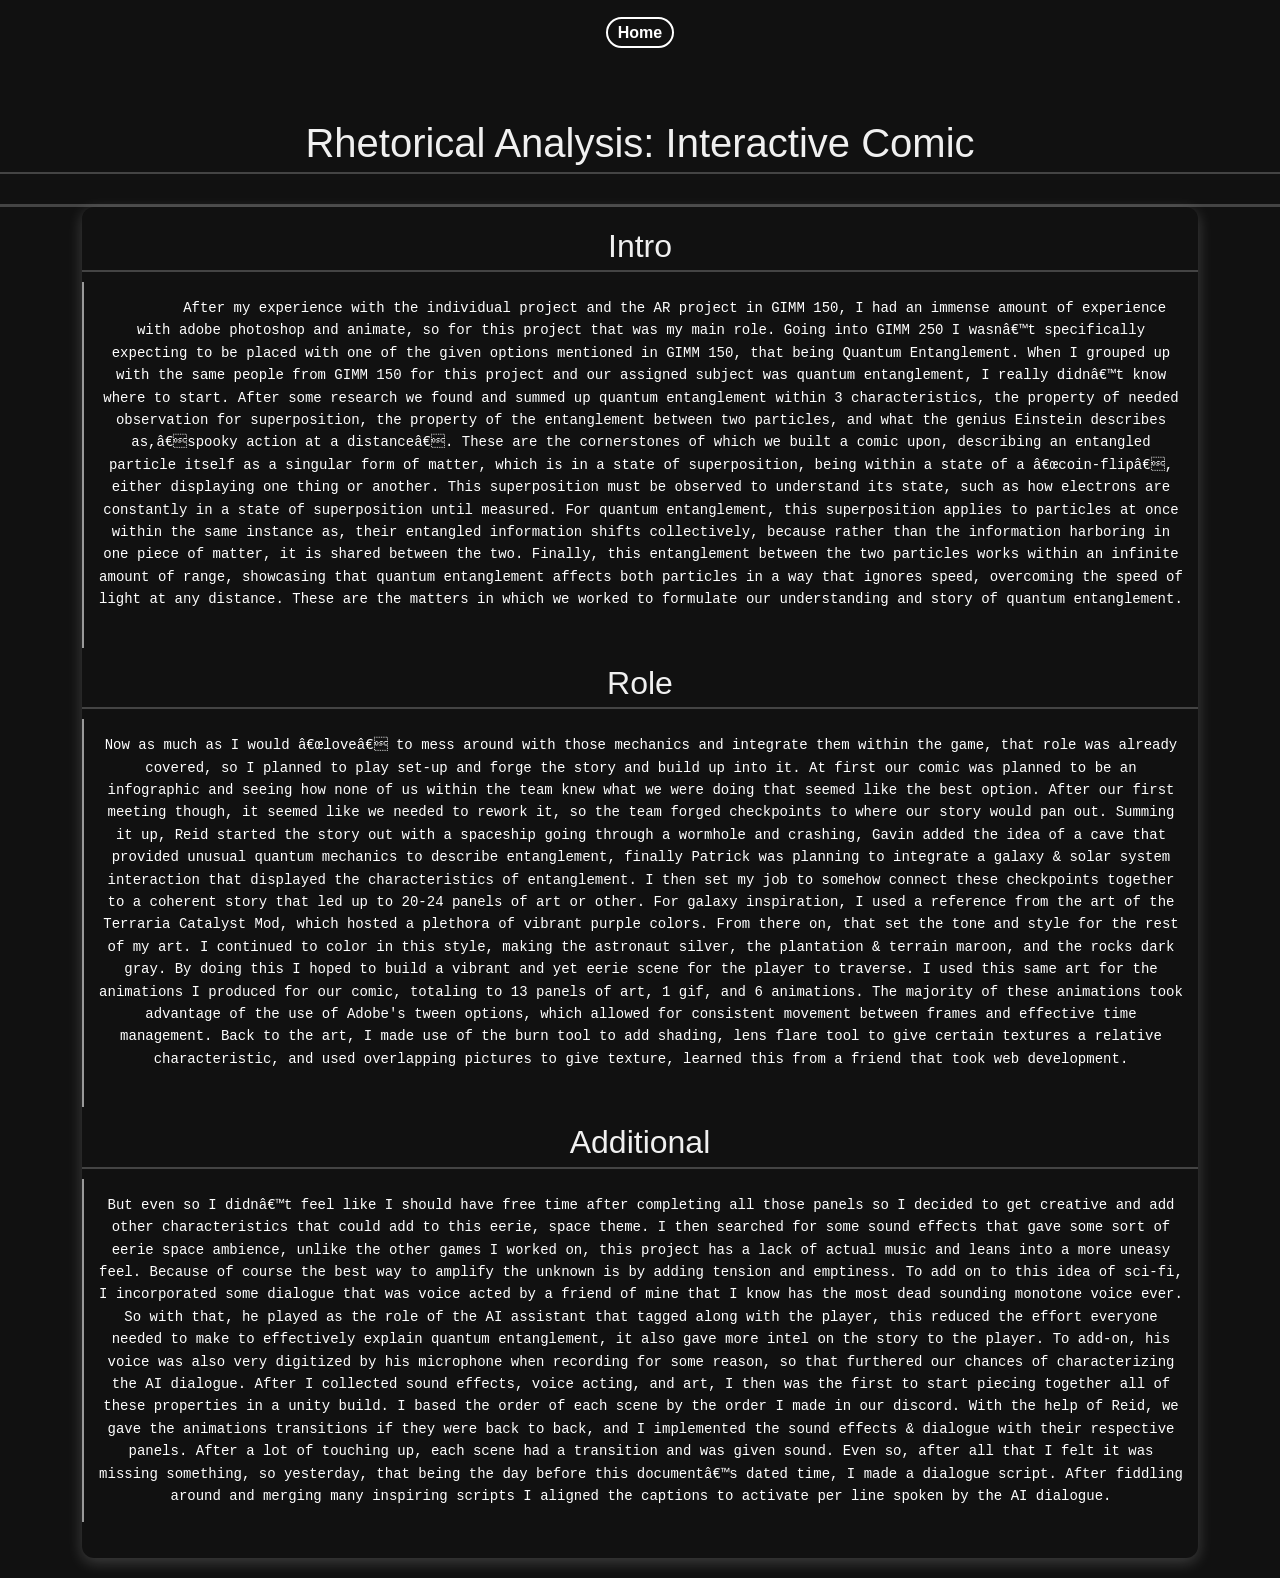
<file: HTML/interactive_comic.html>
<!DOCTYPE html>
<head>
    <meta name='viewport' content='width=device-width, initial-scale=1' />
    <link href='index.html'>
    <title>Hayden Lovato - Rhetorical Analysis: Interactive Comic Game</title>
    <link rel="stylesheet" href="https://cdn.jsdelivr.net/npm/bootstrap@5.3.0/dist/css/bootstrap.min.css">
    <script src="https://cdn.jsdelivr.net/npm/bootstrap@5.3.2/dist/js/bootstrap.bundle.min.js"
            integrity="sha384-C6RzsynM9kWDrMNeT87bh95OGNyZPhcTNXj1NW7RuBCsyN/o0jlpcV8Qyq46cDfL"
            crossorigin="anonymous"></script>
    <link rel="stylesheet" href="/CSS/style.css">
</head>

<nav>
            <a href="index.html" class="button">Home</a>
</nav>

<hr />
  
<body>
    <header><h1>Rhetorical Analysis: Interactive Comic</h1></header>
<div class="container">
            <div class="row g-0 text-center">
		     <section>
    <h2>Intro</h2>
    <pre>
	After my experience with the individual project and the AR project in GIMM 150, I had an immense amount of experience with adobe photoshop and animate, so for this project that was my main role. Going into GIMM 250 I wasn’t specifically expecting to be placed with one of the given options mentioned in GIMM 150, that being Quantum Entanglement. When I grouped up with the same people from GIMM 150 for this project and our assigned subject was quantum entanglement, I really didn’t know where to start. After some research we found and summed up quantum entanglement within 3 characteristics, the property of needed observation for superposition, the property of the entanglement between two particles, and what the genius Einstein describes as,”spooky action at a distance”. These are the cornerstones of which we built a comic upon, describing an entangled particle itself as a singular form of matter, which is in a state of superposition, being within a state of a “coin-flip”, either displaying one thing or another. This superposition must be observed to understand its state, such as how electrons are constantly in a state of superposition until measured. For quantum entanglement, this superposition applies to particles at once within the same instance as, their entangled information shifts collectively, because rather than the information harboring in one piece of matter, it is shared between the two. Finally, this entanglement between the two particles works within an infinite amount of range, showcasing that quantum entanglement affects both particles in a way that ignores speed, overcoming the speed of light at any distance. These are the matters in which we worked to formulate our understanding and story of quantum entanglement. 
    </pre>

    <h2>Role</h2>
    <pre>
Now as much as I would “love” to mess around with those mechanics and integrate them within the game, that role was already covered, so I planned to play set-up and forge the story and build up into it. At first our comic was planned to be an infographic and seeing how none of us within the team knew what we were doing that seemed like the best option. After our first meeting though, it seemed like we needed to rework it, so the team forged checkpoints to where our story would pan out. Summing it up, Reid started the story out with a spaceship going through a wormhole and crashing, Gavin added the idea of a cave that provided unusual quantum mechanics to describe entanglement, finally Patrick was planning to integrate a galaxy & solar system interaction that displayed the characteristics of entanglement. I then set my job to somehow connect these checkpoints together to a coherent story that led up to 20-24 panels of art or other. For galaxy inspiration, I used a reference from the art of the Terraria Catalyst Mod, which hosted a plethora of vibrant purple colors. From there on, that set the tone and style for the rest of my art. I continued to color in this style, making the astronaut silver, the plantation & terrain maroon, and the rocks dark gray. By doing this I hoped to build a vibrant and yet eerie scene for the player to traverse. I used this same art for the animations I produced for our comic, totaling to 13 panels of art, 1 gif, and 6 animations. The majority of these animations took advantage of the use of Adobe's tween options, which allowed for consistent movement between frames and effective time management. Back to the art, I made use of the burn tool to add shading, lens flare tool to give certain textures a relative characteristic, and used overlapping pictures to give texture, learned this from a friend that took web development.

</pre>
     <h2>Additional</h2>
<pre>
But even so I didn’t feel like I should have free time after completing all those panels so I decided to get creative and add other characteristics that could add to this eerie, space theme. I then searched for some sound effects that gave some sort of eerie space ambience, unlike the other games I worked on, this project has a lack of actual music and leans into a more uneasy feel. Because of course the best way to amplify the unknown is by adding tension and emptiness. To add on to this idea of sci-fi, I incorporated some dialogue that was voice acted by a friend of mine that I know has the most dead sounding monotone voice ever. So with that, he played as the role of the AI assistant that tagged along with the player, this reduced the effort everyone needed to make to effectively explain quantum entanglement, it also gave more intel on the story to the player. To add-on, his voice was also very digitized by his microphone when recording for some reason, so that furthered our chances of characterizing the AI dialogue. After I collected sound effects, voice acting, and art, I then was the first to start piecing together all of these properties in a unity build. I based the order of each scene by the order I made in our discord. With the help of Reid, we gave the animations transitions if they were back to back, and I implemented the sound effects & dialogue with their respective panels. After a lot of touching up, each scene had a transition and was given sound. Even so, after all that I felt it was missing something, so yesterday, that being the day before this document’s dated time, I made a dialogue script. After fiddling around and merging many inspiring scripts I aligned the captions to activate per line spoken by the AI dialogue.
</pre>	     
</div>
</div>
</body>
</html>
</file>
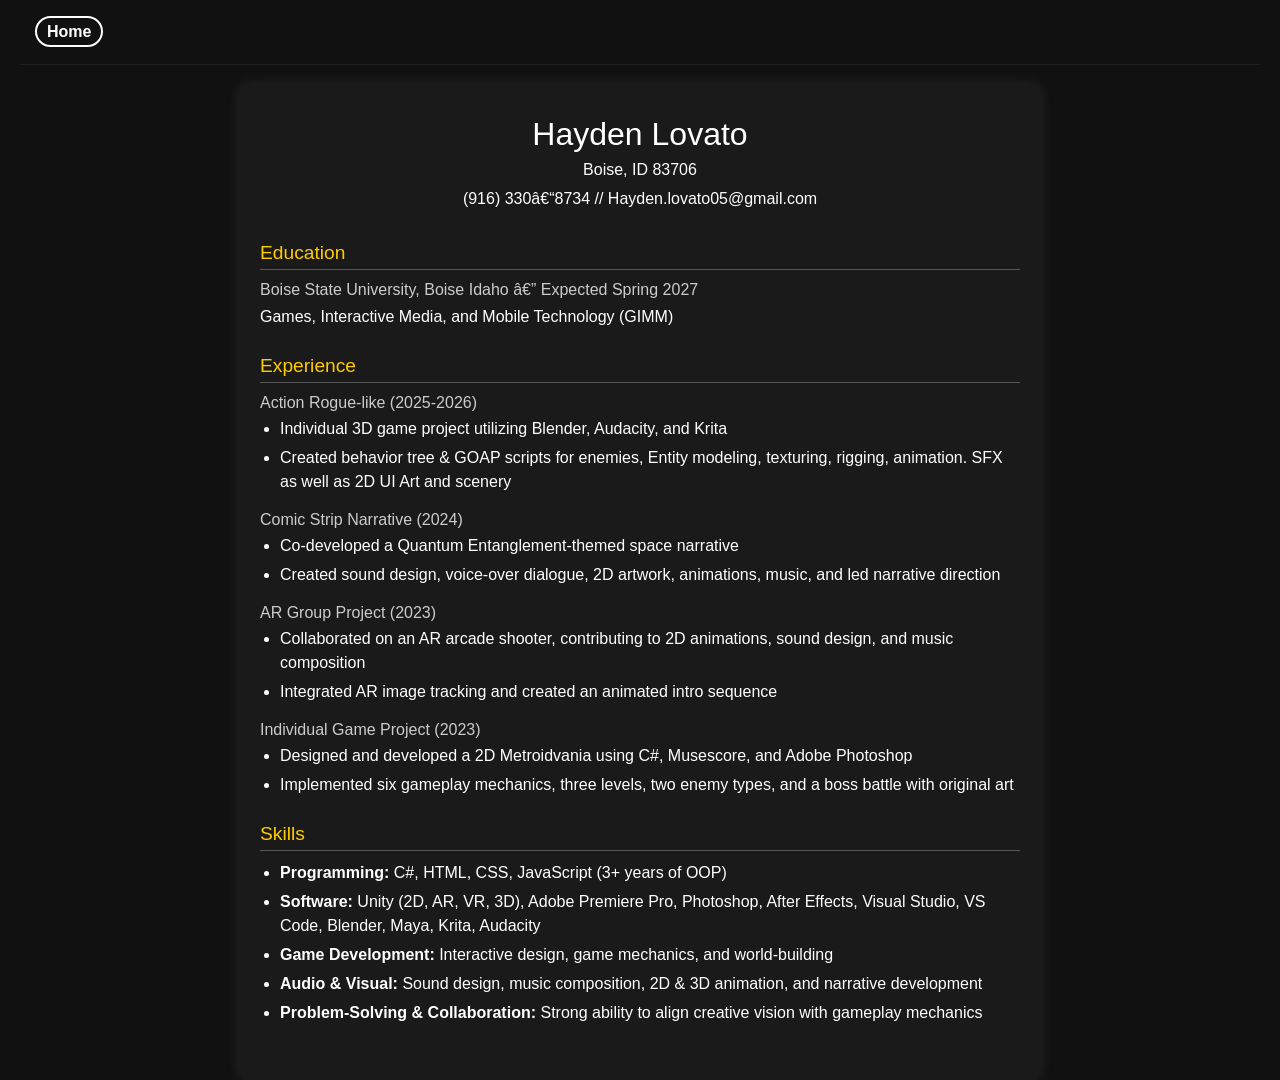
<file: HTML/Resume.html>
<!DOCTYPE html>
<head>
    <meta name='viewport' content='width=device-width, initial-scale=1' />
    <link href='index.html'>
    <title>Hayden Lovato - Resume</title>
    <link rel="stylesheet" href="https://cdn.jsdelivr.net/npm/bootstrap@5.3.0/dist/css/bootstrap.min.css">
    <script src="https://cdn.jsdelivr.net/npm/bootstrap@5.3.2/dist/js/bootstrap.bundle.min.js"
            integrity="sha384-C6RzsynM9kWDrMNeT87bh95OGNyZPhcTNXj1NW7RuBCsyN/o0jlpcV8Qyq46cDfL"
            crossorigin="anonymous"></script>
    <link rel="stylesheet" href="/CSS/resume.css">
</head>

<nav>
            <a href="index.html" class="button">Home</a>
</nav>

<hr />
  
<body>
  <div class="resume-container">
    <div class="header">
        <h1>Hayden Lovato</h1>
        <p>Boise, ID 83706</p>
        <p>(916) 330–8734 // Hayden.lovato05@gmail.com</p>
    </div>

    <div class="section">
        <h2>Education</h2>
        <h3>Boise State University, Boise Idaho — Expected Spring 2027</h3>
        <p>Games, Interactive Media, and Mobile Technology (GIMM)</p>
    </div>

    <div class="section">
        <h2>Experience</h2>

        <h3>Action Rogue-like (2025-2026)</h3>
        <ul>
            <li>Individual 3D game project utilizing Blender, Audacity, and Krita</li>
            <li>Created behavior tree & GOAP scripts for enemies, Entity modeling, texturing, rigging, animation. SFX as well as 2D UI Art and scenery</li>
        </ul>
        
        <h3>Comic Strip Narrative (2024)</h3>
        <ul>
            <li>Co-developed a Quantum Entanglement-themed space narrative</li>
            <li>Created sound design, voice-over dialogue, 2D artwork, animations, music, and led narrative direction</li>
        </ul>

        <h3>AR Group Project (2023)</h3>
        <ul>
            <li>Collaborated on an AR arcade shooter, contributing to 2D animations, sound design, and music composition</li>
            <li>Integrated AR image tracking and created an animated intro sequence</li>
        </ul>

        <h3>Individual Game Project (2023)</h3>
        <ul>
            <li>Designed and developed a 2D Metroidvania using C#, Musescore, and Adobe Photoshop</li>
            <li>Implemented six gameplay mechanics, three levels, two enemy types, and a boss battle with original art</li>
        </ul>
    </div>

    <div class="section">
        <h2>Skills</h2>
        <ul>
            <li><strong>Programming:</strong> C#, HTML, CSS, JavaScript (3+ years of OOP)</li>
            <li><strong>Software:</strong> Unity (2D, AR, VR, 3D), Adobe Premiere Pro, Photoshop, After Effects, Visual Studio, VS Code, Blender, Maya, Krita, Audacity</li>
            <li><strong>Game Development:</strong> Interactive design, game mechanics, and world-building</li>
            <li><strong>Audio & Visual:</strong> Sound design, music composition, 2D & 3D animation, and narrative development</li>
            <li><strong>Problem-Solving & Collaboration:</strong> Strong ability to align creative vision with gameplay mechanics</li>
        </ul>
    </div>
</div>

</body>
</html>
</file>
<file: CSS/style.css>
body {
    background-color: #111111;
    color: #fff;
    font-family: Arial, sans-serif;
    line-height: 1.6;
    margin: 0;
    padding: 0;
    display: flex;
    flex-direction: column;
    align-items: center;
}

header {
    width: 100%;
    background-color: #111;
    text-align: center;
    padding: 20px 0;
    font-size: 2rem;
    font-weight: bold;
    border-bottom: 3px solid #444;
}

nav {
    margin: 20px 0;
}

nav a {
    color: #fff;
    text-decoration: none;
    margin: 0 15px;
    font-weight: bold;
    padding: 5px 10px;
    border: 2px solid #fff;
    border-radius: 20px;
    transition: background 0.3s;
}

nav a:hover {
    background-color: #444;
    text-decoration: underline;
}

a {
  color: #0a58ca; 
  text-decoration: none; /* Optional styling */
}

section {
    width: 90%;
    max-width: 1200px;
    background-color: #111;
    padding: 20px;
    margin: 20px 0;
    border-radius: 12px;
    box-shadow: 0 4px 15px rgba(255, 255, 255, 0.2);
}

h1, h2, h3 {
    color: #f0f0f0;
    border-bottom: 2px solid #444;
    padding-bottom: 5px;
    margin-bottom: 10px;
}

p {
    color: #ccc;
    margin-bottom: 15px;
}

footer {
    width: 100%;
    text-align: center;
    padding: 10px 0;
    background-color: #111;
    color: #888;
    border-top: 3px solid #444;
    margin-top: 20px;
}

.profile-pic {
    width: 200px !important; 
    height: 200px !important;
    max-width: none;
    border-radius: 50%;
    border: 2px solid #fff;
    box-shadow: 0 2px 5px rgba(255, 255, 255, 0.2);
    object-fit: cover;
    margin-top: 10px;
}

.video-container {
    position: relative;
    overflow: hidden;
    width: 100%;
    max-width: 800px;
    margin: 20px auto;
    border: 3px solid #444;
    border-radius: 12px;
    box-shadow: 0 4px 15px rgba(255, 255, 255, 0.2);
}

html {
    scroll-behavior: smooth;
}

pre {
  background: transparent;
  padding: 15px;
  overflow-x: auto;
  white-space: pre-wrap;
  border-left: 2px solid #999;
}

/* Project Container */
.projects-container {
    display: flex;
    justify-content: space-around;
    flex-wrap: wrap;
    max-width: 100%;
    margin: auto;
}

/* Project Cards */
.project-card {
    background: #222;
    color: white;
    padding: 20px;
    margin: 10px;
    width: 30%;
    text-align: center;
    cursor: pointer;
    transition: 0.3s;
    position: relative;
    border-radius: 10px;
    word-wrap: break-word;
    white-space: normal;
    max-width: 100%;
    font-size: clamp(0.9rem, 2.5vw, 1.1rem);
}

@media (max-width: 1024px) {
    .project-card {
        width: 45%;
    }
}

@media (max-width: 768px) {
    .project-card {
        width: 100%;
        font-size: 1em;
    }
}

/* Hover effect */
.project-card:hover {
    background: #444;
    transform: scale(1.05);
}

/* Modal Pop-up */
.modal {
    display: none;
    position: fixed;
    z-index: 1;
    left: 0;
    top: 0;
    width: 100%;
    height: 100%;
    background-color: rgba(0, 0, 0, 0.7);
}

.modal-content {
    background: #222 !important;
    color: white !important;
    padding: 20px;
    margin: 5% auto;
    width: 90%; /* Adjust width to be more flexible */
    max-width: 600px; /* Limit max width for larger screens */
    border-radius: 10px;
    position: relative;
    text-align: center;
    box-shadow: 0 4px 15px rgba(255, 255, 255, 0.2);
    overflow-y: auto; /* Allows scrolling inside popup if needed */
    max-height: 80vh; /* Prevents it from going off screen */
}

@media (max-width: 768px) {
    .modal-content {
        width: 95%;
        max-width: 400px;
        padding: 15px;
    }
}
.modal-header h2, .modal-title {
    color: white !important; 
}
/* Make text inside modal more readable */
.modal-content h2 {
    color: #f0f0f0;
}
.modal-body p {
    color: #ddd !important; /* Make paragraph text clearer */
}

.modal-content p {
    color: #ccc;
}

/* Adjust video and audio elements */
.modal-content video, 
.modal-content audio {
    width: 100%;
    border-radius: 10px;
    background: #111; 
}

/* Close Button */
.close {
    position: absolute;
    top: 10px;
    right: 20px;
    font-size: 24px;
    cursor: pointer;
}
.btn-close {
    filter: invert(1); /* Makes the close button white */
}
/* Back to Top Button */
.back-to-top {
    color: white;
    text-decoration: none;
    font-weight: bold;
}

.back-to-top:hover {
    text-decoration: underline;
}
</file>
<file: gallerystyle.css>
/* General Page Styles */

body {
    background-color: #111111;
    color: #fff;
    font-family: Arial, sans-serif;
    line-height: 1.6;
    margin: 0;
    padding: 0;
    display: flex;
    flex-direction: column;
    align-items: center;
}

html {
    scroll-behavior: smooth;
}


/* Main Container */

.container {
    width: 90%;
    max-width: 1200px;
    margin: 40px auto;
}


/* Project Introduction */

.project-intro {
    text-align: center;
    background-color: #111;
    padding: 20px;
    margin-bottom: 40px;
    border-radius: 12px;
    box-shadow: 0 4px 15px rgba(255, 255, 255, 0.2);
}

.project-intro h1 {
    color: #f0f0f0;
    border-bottom: 2px solid #444;
    padding-bottom: 5px;
    margin-bottom: 15px;
}

.project-intro p {
    color: #ccc;
    max-width: 800px;
    margin: 0 auto;
}


/* Main Video */

.main-video {
    margin-bottom: 40px;
}

.main-video h2 {
    color: #f0f0f0;
    border-bottom: 2px solid #444;
    padding-bottom: 5px;
    margin-bottom: 15px;
}

.main-video iframe {
    width: 100%;
    height: 550px;
    border: 3px solid #444;
    border-radius: 12px;
    box-shadow: 0 4px 15px rgba(255, 255, 255, 0.2);
}


/* Additional Videos */

.additional-videos {
    display: grid;
    grid-template-columns: 1fr 1fr;
    gap: 25px;
    margin-bottom: 50px;
}

.additional-videos h2 {
    grid-column: 1 / -1;
    color: #f0f0f0;
    border-bottom: 2px solid #444;
    padding-bottom: 5px;
    margin-bottom: 0;
}

.video-card {
    background-color: #222;
    padding: 20px;
    border-radius: 10px;
    box-shadow: 0 4px 15px rgba(255, 255, 255, 0.2);
}

.video-card h3 {
    color: #f0f0f0;
    border-bottom: 2px solid #444;
    padding-bottom: 5px;
    margin-top: 0;
}

.video-card p {
    color: #ccc;
}

.video-card iframe {
    width: 100%;
    height: 300px;
    border: 3px solid #444;
    border-radius: 12px;
}


/* Image Gallery */

.gallery {
    margin-bottom: 50px;
}

.gallery h2 {
    color: #f0f0f0;
    border-bottom: 2px solid #444;
    padding-bottom: 5px;
    margin-bottom: 20px;
}

.gallery-grid {
    display: grid;
    grid-template-columns: repeat(3, 1fr);
    gap: 15px;
}

.gallery-grid img {
    width: 100%;
    height: 250px;
    object-fit: cover;
    border: 3px solid #444;
    border-radius: 10px;
    box-shadow: 0 4px 15px rgba(255, 255, 255, 0.2);
}
nav {
    margin: 20px 0;
}

nav a {
    color: #fff;
    text-decoration: none;
    margin: 0 15px;
    font-weight: bold;
    padding: 5px 10px;
    border: 2px solid #fff;
    border-radius: 20px;
    transition: background 0.3s;
}

nav a:hover {
    background-color: #444;
}

/* Responsive Design */

@media (max-width: 768px) {

    .additional-videos {
        grid-template-columns: 1fr;
    }

    .gallery-grid {
        grid-template-columns: 1fr;
    }

    .main-video iframe {
        height: 350px;
    }

    .video-card iframe {
        height: 300px;
    }
}
</file>
<file: CSS/gallerystyle.css>
/* General Page Styles */

body {
    background-color: #111111;
    color: #fff;
    font-family: Arial, sans-serif;
    line-height: 1.6;
    margin: 0;
    padding: 0;
    display: flex;
    flex-direction: column;
    align-items: center;
}

html {
    scroll-behavior: smooth;
}


/* Main Container */

.container {
    width: 90%;
    max-width: 1200px;
    margin: 40px auto;
}


/* Project Introduction */

.project-intro {
    text-align: center;
    background-color: #111;
    padding: 20px;
    margin-bottom: 40px;
    border-radius: 12px;
    box-shadow: 0 4px 15px rgba(255, 255, 255, 0.2);
}

.project-intro h1 {
    color: #f0f0f0;
    border-bottom: 2px solid #444;
    padding-bottom: 5px;
    margin-bottom: 15px;
}

.project-intro p {
    color: #ccc;
    max-width: 800px;
    margin: 0 auto;
}


/* Main Video */

.main-video {
    margin-bottom: 40px;
}

.main-video h2 {
    color: #f0f0f0;
    border-bottom: 2px solid #444;
    padding-bottom: 5px;
    margin-bottom: 15px;
}

.main-video iframe {
    width: 100%;
    height: 550px;
    border: 3px solid #444;
    border-radius: 12px;
    box-shadow: 0 4px 15px rgba(255, 255, 255, 0.2);
}


/* Additional Videos */

.additional-videos {
    display: grid;
    grid-template-columns: 1fr 1fr;
    gap: 25px;
    margin-bottom: 50px;
}

.additional-videos h2 {
    grid-column: 1 / -1;
    color: #f0f0f0;
    border-bottom: 2px solid #444;
    padding-bottom: 5px;
    margin-bottom: 0;
}

.video-card {
    background-color: #222;
    padding: 20px;
    border-radius: 10px;
    box-shadow: 0 4px 15px rgba(255, 255, 255, 0.2);
}

.video-card h3 {
    color: #f0f0f0;
    border-bottom: 2px solid #444;
    padding-bottom: 5px;
    margin-top: 0;
}

.video-card p {
    color: #ccc;
}

.video-card iframe {
    width: 100%;
    height: 300px;
    border: 3px solid #444;
    border-radius: 12px;
}


/* Image Gallery */

.gallery {
    margin-bottom: 50px;
}

.gallery h2 {
    color: #f0f0f0;
    border-bottom: 2px solid #444;
    padding-bottom: 5px;
    margin-bottom: 20px;
}

.gallery-grid {
    display: grid;
    grid-template-columns: repeat(3, 1fr);
    gap: 15px;
}

.gallery-grid img {
    width: 100%;
    height: 250px;
    object-fit: cover;
    border: 3px solid #444;
    border-radius: 10px;
    box-shadow: 0 4px 15px rgba(255, 255, 255, 0.2);
}
nav {
    margin: 20px 0;
}

nav a {
    color: #fff;
    text-decoration: none;
    margin: 0 15px;
    font-weight: bold;
    padding: 5px 10px;
    border: 2px solid #fff;
    border-radius: 20px;
    transition: background 0.3s;
}

nav a:hover {
    background-color: #444;
}

/* Responsive Design */

@media (max-width: 768px) {

    .additional-videos {
        grid-template-columns: 1fr;
    }

    .gallery-grid {
        grid-template-columns: 1fr;
    }

    .main-video iframe {
        height: 350px;
    }

    .video-card iframe {
        height: 300px;
    }
}
</file>
<file: CSS/resume.css>
body {
    font-family: Arial, sans-serif;
    background-color: #111;
    color: #fff;
    margin: 0;
    padding: 0 20px;
    line-height: 1.5;
}

.resume-container {
    max-width: 800px;
    margin: auto;
    padding: 30px 20px;
    background-color: #1a1a1a;
    border-radius: 8px;
    box-shadow: 0 0 15px rgba(255, 255, 255, 0.1);
}

.header {
    text-align: center;
    margin-bottom: 30px;
}

.header h1 {
    font-size: 2em;
    margin: 0;
}

.header p {
    margin: 5px 0;
    font-size: 1em;
}

.section {
    margin-bottom: 25px;
}

.section h2 {
    font-size: 1.2em;
    margin-bottom: 10px;
    border-bottom: 1px solid #555;
    padding-bottom: 5px;
    color: #ffcc00;
}

.section h3 {
    font-size: 1em;
    margin-bottom: 5px;
    color: #ccc;
}

.section ul {
    padding-left: 20px;
    margin-top: 5px;
}

.section ul li {
    margin-bottom: 5px;
}

hr {
    border: none;
    height: 1px;
    background-color: #444;
    margin: 20px 0;
}
nav {
    margin: 20px 0;
}

nav a {
    color: #fff;
    text-decoration: none;
    margin: 0 15px;
    font-weight: bold;
    padding: 5px 10px;
    border: 2px solid #fff;
    border-radius: 20px;
    transition: background 0.3s;
}

nav a:hover {
    background-color: #444;
}
</file>
